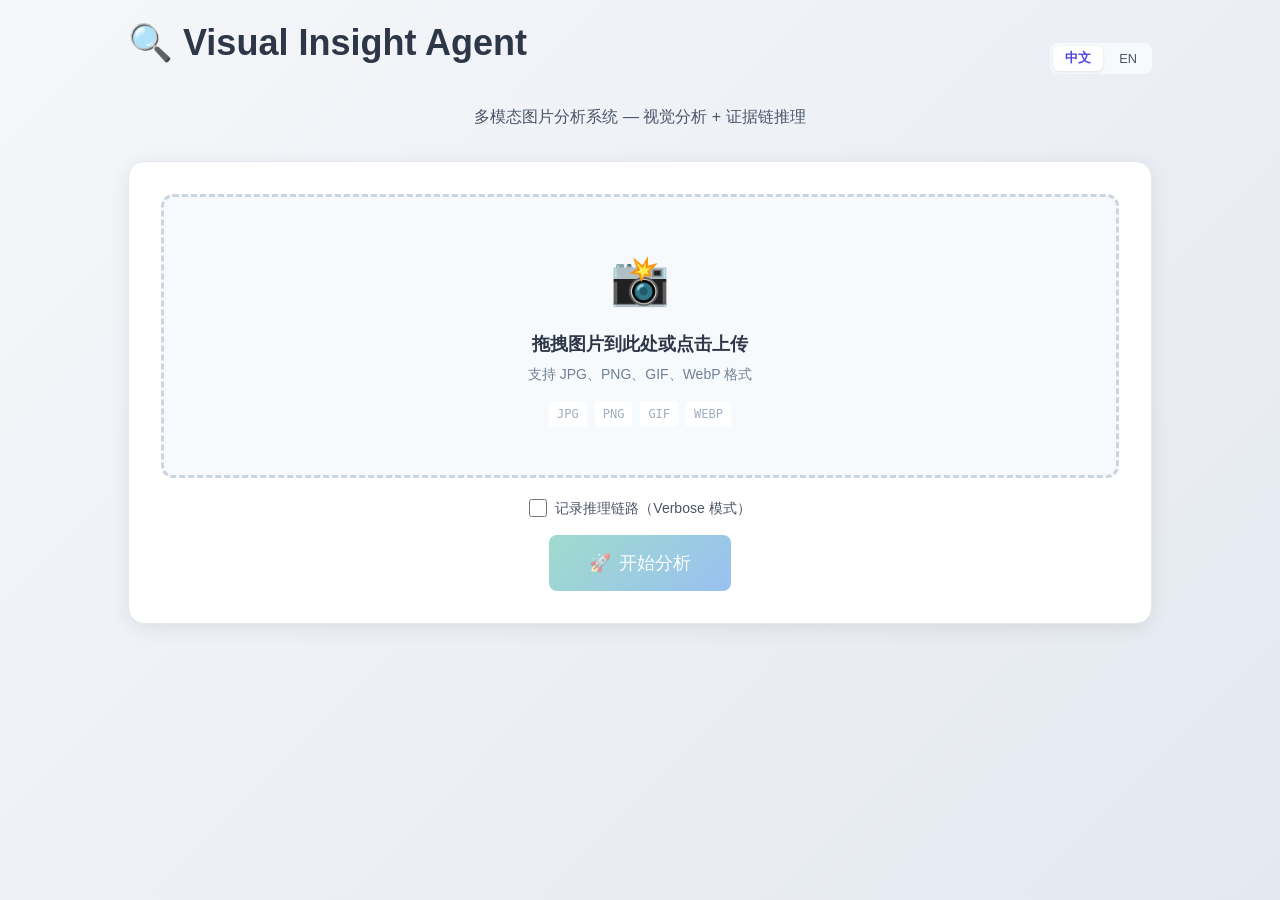
<file: frontend/index.html>
<!DOCTYPE html>
<html lang="zh">
<head>
    <meta charset="utf-8">
    <meta name="viewport" content="width=device-width, initial-scale=1">
    <meta name="description" content="多模态图片分析系统 - 视觉分析 + 证据链推理">
    <title>Visual Insight Agent</title>
    
    <!-- 样式表 -->
    <link rel="stylesheet" href="src/css/base.css">
    <link rel="stylesheet" href="src/css/toast.css">
    <link rel="stylesheet" href="src/css/upload.css">
    <link rel="stylesheet" href="src/css/events.css">
    <link rel="stylesheet" href="src/css/report.css">
    
    <!-- Favicon -->
    <link rel="icon" href="data:image/svg+xml,<svg xmlns='http://www.w3.org/2000/svg' viewBox='0 0 100 100'><text y='.9em' font-size='90'>🔍</text></svg>">

    <!-- 语言切换按钮样式 -->
    <style>
        .header-bar {
            display: flex;
            justify-content: space-between;
            align-items: center;
            margin-bottom: 0.5rem;
        }
        .lang-switch {
            display: flex;
            gap: 4px;
            background: var(--bg-secondary, #f3f4f6);
            border-radius: 8px;
            padding: 3px;
        }
        .lang-btn {
            padding: 4px 12px;
            border: none;
            border-radius: 6px;
            cursor: pointer;
            font-size: 0.8rem;
            font-weight: 500;
            background: transparent;
            color: var(--text-secondary, #6b7280);
            transition: all 0.2s ease;
        }
        .lang-btn:hover {
            color: var(--text-primary, #1f2937);
        }
        .lang-btn.active {
            background: var(--bg-primary, #fff);
            color: var(--color-primary, #4f46e5);
            box-shadow: 0 1px 3px rgba(0,0,0,0.1);
            font-weight: 600;
        }
    </style>
</head>
<body>
    <div class="container" role="main">
        <!-- 标题 -->
        <header>
            <div class="header-bar">
                <h1>🔍 Visual Insight Agent</h1>
                <div class="lang-switch">
                    <button class="lang-btn active" data-lang="zh">中文</button>
                    <button class="lang-btn" data-lang="en">EN</button>
                </div>
            </div>
            <p class="subtitle text-secondary text-center mb-8" data-i18n="subtitle">多模态图片分析系统 — 视觉分析 + 证据链推理</p>
        </header>

        <!-- 上传卡片 -->
        <section class="card" aria-label="图片上传">
            <div class="upload-zone" 
                 id="uploadZone" 
                 role="button" 
                 tabindex="0"
                 aria-label="点击或拖拽图片到此处上传">
                <span class="upload-zone-icon" aria-hidden="true">📸</span>
                <h3 class="upload-zone-title" data-i18n="uploadHint">拖拽图片到此处或点击上传</h3>
                <p class="upload-zone-subtitle" data-i18n="uploadSupport">支持 JPG、PNG、GIF、WebP 格式</p>
                <div class="upload-zone-formats">
                    <span class="upload-zone-format">JPG</span>
                    <span class="upload-zone-format">PNG</span>
                    <span class="upload-zone-format">GIF</span>
                    <span class="upload-zone-format">WebP</span>
                </div>
            </div>
            <input type="file" 
                   id="fileInput" 
                   accept="image/*"
                   aria-label="选择图片文件">

            <!-- 图片预览 -->
            <div class="preview-container" id="previewContainer" aria-label="图片预览">
                <img id="previewImg" 
                     class="preview-img" 
                     alt="选择的图片预览">
            </div>

            <!-- 分析选项 -->
            <div class="analysis-options">
                <label for="verboseCheck">
                    <input type="checkbox" id="verboseCheck">
                    <span data-i18n="uploadVerbose">启用详细推理链路（verbose 模式）</span>
                </label>
                <div class="analyze-btn-container">
                    <button class="btn btn-lg" 
                            id="analyzeBtn" 
                            disabled
                            aria-label="开始分析图片">
                        🚀 <span data-i18n="uploadAnalyze">开始分析</span>
                    </button>
                </div>
            </div>

            <!-- 进度条 -->
            <div class="progress-container" id="progressContainer" role="progressbar" aria-valuemin="0" aria-valuemax="100">
                <div class="progress-bar">
                    <div class="progress-fill" id="progressFill"></div>
                </div>
                <div class="progress-text" id="progressText">
                    <span class="progress-stage" data-i18n="loading">准备中...</span>
                    <span class="progress-percent">0%</span>
                </div>
            </div>
        </section>

        <!-- 分析过程卡片 -->
        <section class="card events-container" 
                 id="eventsContainer" 
                 aria-label="分析过程"
                 style="display: none;">
            <div class="events-header">
                <h3 data-i18n="eventsTitle">📋 分析过程</h3>
            </div>
            <div class="events-stats" id="eventsStats"></div>
            <div class="events-timeline" 
                 id="eventsTimeline"
                 role="log"
                 aria-live="polite"
                 aria-label="分析事件时间线"></div>
        </section>

        <!-- 结果卡片 -->
        <section class="card result-container" 
                 id="resultContainer" 
                 aria-label="分析结果"
                 style="display: none;">
            <div class="report-header">
                <h2 data-i18n="reportTitle">📊 分析报告</h2>
                <div class="report-actions">
                    <button class="btn btn-sm btn-outline" 
                            onclick="downloadMarkdown()"
                            aria-label="下载 Markdown 格式报告">
                        📄 <span data-i18n="reportMarkdown">Markdown</span>
                    </button>
                    <button class="btn btn-sm btn-outline" 
                            onclick="downloadHTML()"
                            aria-label="下载 HTML 格式报告">
                        🌐 <span data-i18n="reportHTML">HTML</span>
                    </button>
                    <button class="btn btn-sm btn-outline" 
                            id="traceToggleBtn"
                            aria-label="显示/隐藏推理链路">
                        🔍 <span data-i18n="reportTrace">推理链路</span>
                    </button>
                </div>
            </div>
            
            <!-- 报告内容 -->
            <div class="report-content" 
                 id="reportContent"
                 role="document"
                 aria-label="分析报告内容"></div>
            
            <!-- 推理链路容器 -->
            <div class="trace-container" id="traceContainer" aria-label="推理链路详情">
                <div class="reasoning-section">
                    <h3 data-i18n="traceTitle">🧠 思考链条与调用证据链</h3>
                    <div id="reasoningContainer"></div>
                </div>
                <h3 data-i18n="tracePipeline">⚙️ Pipeline 执行详情</h3>
                <div class="trace-timeline" id="traceTimeline"></div>
            </div>
        </section>
    </div>

    <!-- Toast 容器 -->
    <div id="toast-container" 
         class="toast-container" 
         role="alert" 
         aria-live="polite"></div>

    <!-- 应用脚本 -->
    <script type="module" src="src/js/app.js?v=9"></script>
</body>
</html>
</file>
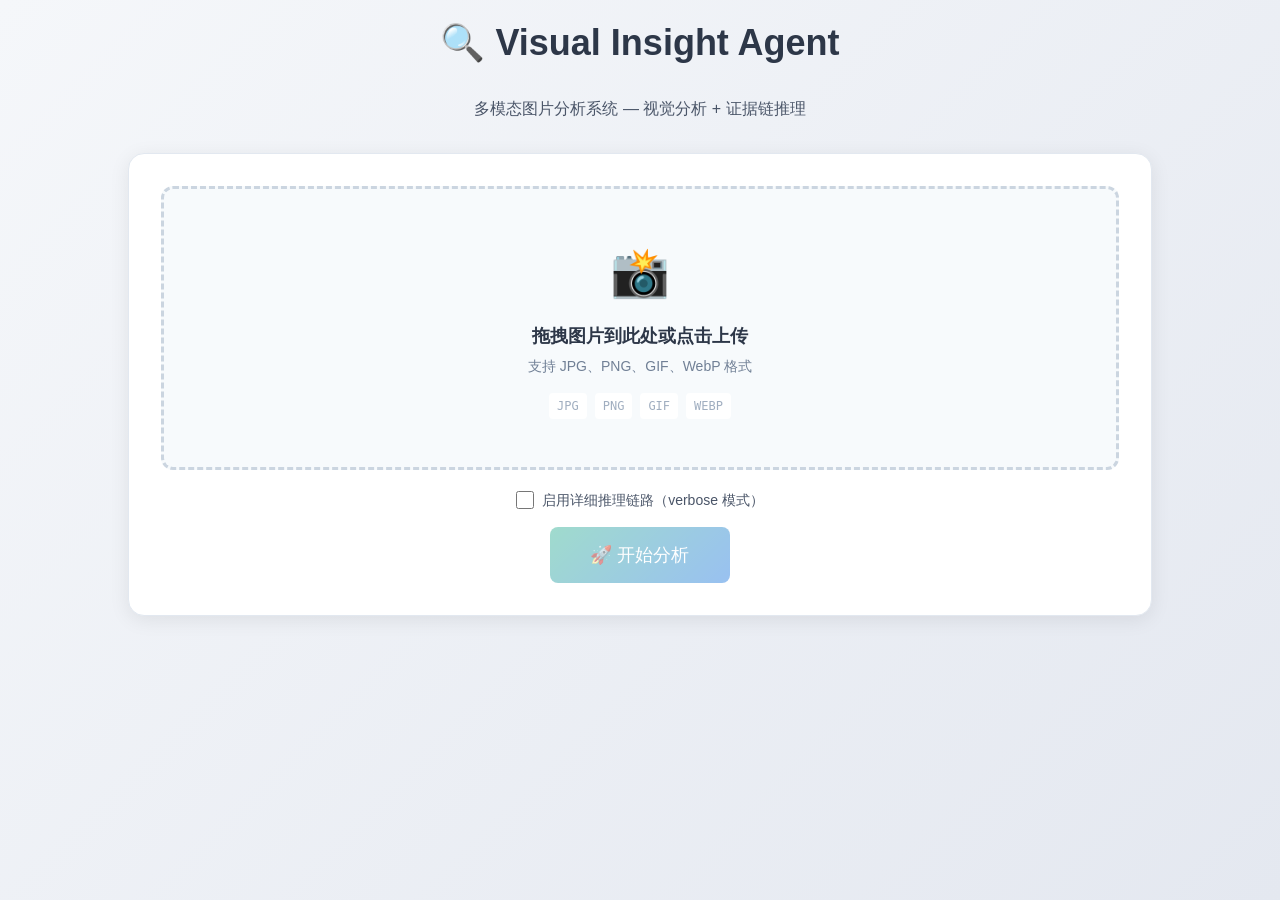
<file: frontend/public/index.html>
<!DOCTYPE html>
<html lang="zh">
<head>
    <meta charset="utf-8">
    <meta name="viewport" content="width=device-width, initial-scale=1">
    <meta name="description" content="多模态图片分析系统 - 视觉分析 + 证据链推理">
    <title>Visual Insight Agent</title>
    
    <!-- 样式表 -->
    <link rel="stylesheet" href="src/css/base.css">
    <link rel="stylesheet" href="src/css/toast.css">
    <link rel="stylesheet" href="src/css/upload.css">
    <link rel="stylesheet" href="src/css/events.css">
    <link rel="stylesheet" href="src/css/report.css">
    
    <!-- Favicon -->
    <link rel="icon" href="data:image/svg+xml,<svg xmlns='http://www.w3.org/2000/svg' viewBox='0 0 100 100'><text y='.9em' font-size='90'>🔍</text></svg>">
</head>
<body>
    <div class="container" role="main">
        <!-- 标题 -->
        <header>
            <h1>🔍 Visual Insight Agent</h1>
            <p class="subtitle text-secondary text-center mb-8">多模态图片分析系统 — 视觉分析 + 证据链推理</p>
        </header>

        <!-- 上传卡片 -->
        <section class="card" aria-label="图片上传">
            <div class="upload-zone" 
                 id="uploadZone" 
                 role="button" 
                 tabindex="0"
                 aria-label="点击或拖拽图片到此处上传">
                <span class="upload-zone-icon" aria-hidden="true">📸</span>
                <h3 class="upload-zone-title">拖拽图片到此处或点击上传</h3>
                <p class="upload-zone-subtitle">支持 JPG、PNG、GIF、WebP 格式</p>
                <div class="upload-zone-formats">
                    <span class="upload-zone-format">JPG</span>
                    <span class="upload-zone-format">PNG</span>
                    <span class="upload-zone-format">GIF</span>
                    <span class="upload-zone-format">WebP</span>
                </div>
            </div>
            <input type="file" 
                   id="fileInput" 
                   accept="image/*"
                   aria-label="选择图片文件">

            <!-- 图片预览 -->
            <div class="preview-container" id="previewContainer" aria-label="图片预览">
                <img id="previewImg" 
                     class="preview-img" 
                     alt="选择的图片预览">
            </div>

            <!-- 分析选项 -->
            <div class="analysis-options">
                <label for="verboseCheck">
                    <input type="checkbox" id="verboseCheck">
                    <span>启用详细推理链路（verbose 模式）</span>
                </label>
                <div class="analyze-btn-container">
                    <button class="btn btn-lg" 
                            id="analyzeBtn" 
                            disabled
                            aria-label="开始分析图片">
                        🚀 开始分析
                    </button>
                </div>
            </div>

            <!-- 进度条 -->
            <div class="progress-container" id="progressContainer" role="progressbar" aria-valuemin="0" aria-valuemax="100">
                <div class="progress-bar">
                    <div class="progress-fill" id="progressFill"></div>
                </div>
                <div class="progress-text" id="progressText">
                    <span class="progress-stage">准备中...</span>
                    <span class="progress-percent">0%</span>
                </div>
            </div>
        </section>

        <!-- 分析过程卡片 -->
        <section class="card events-container" 
                 id="eventsContainer" 
                 aria-label="分析过程"
                 style="display: none;">
            <div class="events-header">
                <h3>🧠 分析过程</h3>
            </div>
            <div class="events-stats" id="eventsStats"></div>
            <div class="events-timeline" 
                 id="eventsTimeline"
                 role="log"
                 aria-live="polite"
                 aria-label="分析事件时间线"></div>
        </section>

        <!-- 结果卡片 -->
        <section class="card result-container" 
                 id="resultContainer" 
                 aria-label="分析结果"
                 style="display: none;">
            <div class="report-header">
                <h2>📊 分析报告</h2>
                <div class="report-actions">
                    <button class="btn btn-sm btn-outline" 
                            onclick="downloadMarkdown()"
                            aria-label="下载 Markdown 格式报告">
                        📄 Markdown
                    </button>
                    <button class="btn btn-sm btn-outline" 
                            onclick="downloadHTML()"
                            aria-label="下载 HTML 格式报告">
                        🌐 HTML
                    </button>
                    <button class="btn btn-sm btn-outline" 
                            id="traceToggleBtn"
                            aria-label="显示/隐藏推理链路">
                        🔍 推理链路
                    </button>
                </div>
            </div>
            
            <!-- 报告内容 -->
            <div class="report-content" 
                 id="reportContent"
                 role="document"
                 aria-label="分析报告内容"></div>
            
            <!-- 推理链路容器 -->
            <div class="trace-container" id="traceContainer" aria-label="推理链路详情">
                <div class="reasoning-section">
                    <h3>🧠 思考链条与调用证据链</h3>
                    <div id="reasoningContainer"></div>
                </div>
                <h3>⚙️ Pipeline 执行详情</h3>
                <div class="trace-timeline" id="traceTimeline"></div>
            </div>
        </section>
    </div>

    <!-- Toast 容器 -->
    <div id="toast-container" 
         class="toast-container" 
         role="alert" 
         aria-live="polite"></div>

    <!-- 应用脚本 -->
    <script type="module" src="src/js/app.js"></script>
</body>
</html>
</file>
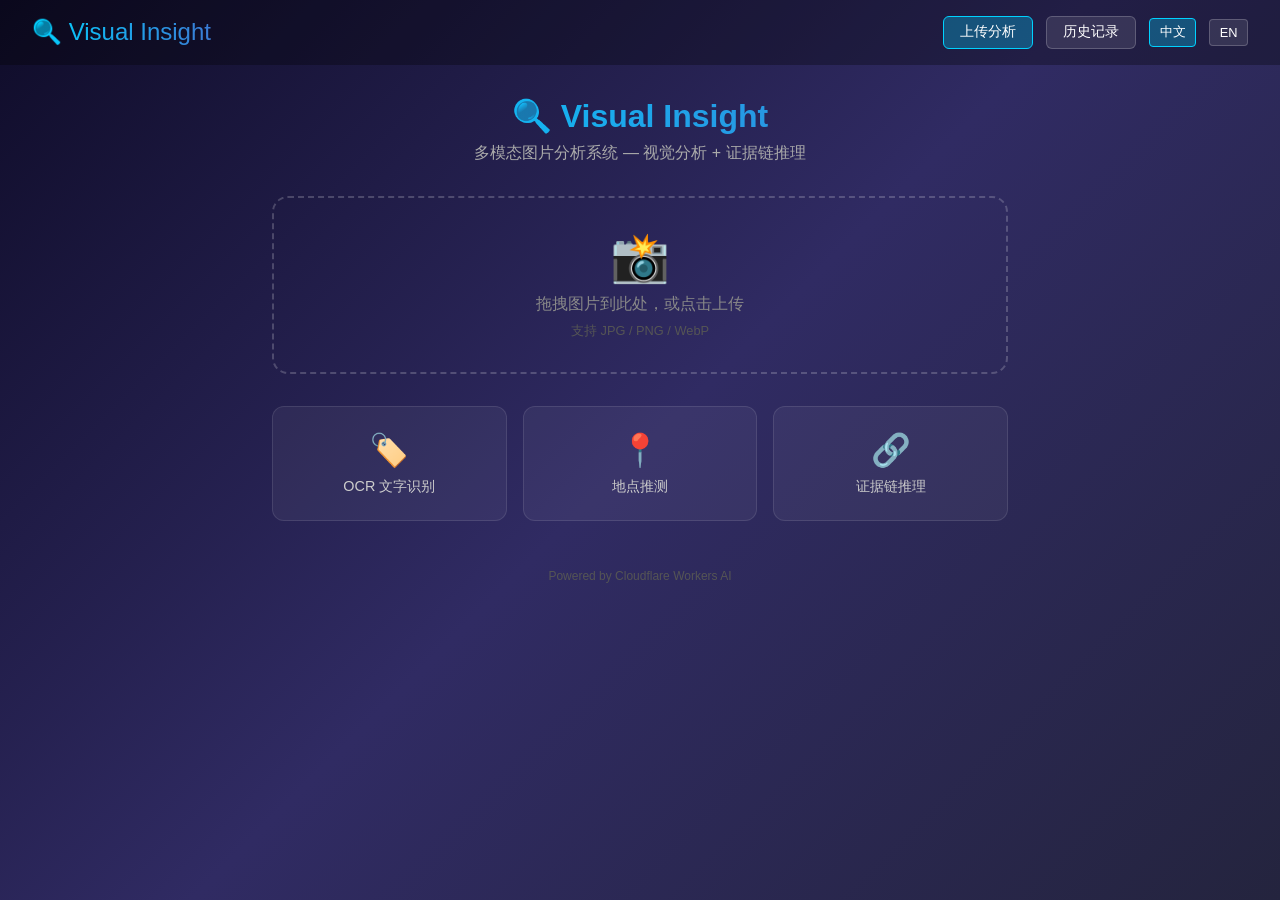
<file: frontend/worker-build/public/index.html>
<!DOCTYPE html>
<html lang="zh-CN">
<head>
  <meta charset="UTF-8">
  <meta name="viewport" content="width=device-width, initial-scale=1.0">
  <title>Visual Insight Agent</title>
  <style>
    * { margin: 0; padding: 0; box-sizing: border-box; }
    body {
      font-family: -apple-system, BlinkMacSystemFont, 'Segoe UI', Roboto, sans-serif;
      background: linear-gradient(135deg, #0f0c29, #302b63, #24243e);
      color: #fff;
      min-height: 100vh;
    }
    .header {
      display: flex; justify-content: space-between; align-items: center;
      padding: 1rem 2rem; background: rgba(0,0,0,0.3);
    }
    .logo { font-size: 1.5rem; background: linear-gradient(90deg, #00d2ff, #3a7bd5); -webkit-background-clip: text; -webkit-text-fill-color: transparent; }
    .nav { display: flex; gap: 0.8rem; align-items: center; }
    .nav-btn { background: rgba(255,255,255,0.1); border: 1px solid rgba(255,255,255,0.2); color: #fff; padding: 0.4rem 1rem; border-radius: 6px; cursor: pointer; font-size: 0.85rem; }
    .nav-btn:hover { background: rgba(255,255,255,0.2); }
    .nav-btn.active { background: rgba(0,210,255,0.3); border-color: #00d2ff; }
    .lang-btn { background: rgba(255,255,255,0.1); border: 1px solid rgba(255,255,255,0.2); color: #fff; padding: 0.3rem 0.6rem; border-radius: 4px; cursor: pointer; font-size: 0.8rem; }
    .lang-btn.active { background: rgba(0,210,255,0.3); border-color: #00d2ff; }
    .main { max-width: 800px; margin: 0 auto; padding: 2rem; }
    .page { display: none; }
    .page.active { display: block; }
    h1 { font-size: 2rem; text-align: center; margin-bottom: 0.5rem; background: linear-gradient(90deg, #00d2ff, #3a7bd5); -webkit-background-clip: text; -webkit-text-fill-color: transparent; }
    .subtitle { color: #aaa; text-align: center; margin-bottom: 2rem; }
    .features { display: grid; grid-template-columns: repeat(3, 1fr); gap: 1rem; margin-top: 2rem; }
    .feature { background: rgba(255,255,255,0.05); border: 1px solid rgba(255,255,255,0.1); border-radius: 12px; padding: 1.5rem 1rem; text-align: center; }
    .feature-icon { font-size: 2rem; margin-bottom: 0.5rem; }
    .feature-title { font-size: 0.9rem; color: #ccc; }
    .upload-zone { margin-top: 2rem; border: 2px dashed rgba(255,255,255,0.2); border-radius: 16px; padding: 2rem; cursor: pointer; position: relative; text-align: center; }
    .upload-zone:hover { border-color: #00d2ff; background: rgba(0,210,255,0.05); }
    .upload-zone.dragover { border-color: #00d2ff; background: rgba(0,210,255,0.1); }
    .upload-zone p { color: #888; margin-top: 0.5rem; }
    .upload-zone input[type="file"] { position: absolute; top: 0; left: 0; width: 100%; height: 100%; opacity: 0; cursor: pointer; }
    .result { display: none; margin-top: 2rem; }
    .result.show { display: block; }
    .result-card { background: rgba(255,255,255,0.05); border: 1px solid rgba(255,255,255,0.1); border-radius: 12px; padding: 1.5rem; margin-bottom: 1rem; }
    .result-card h3 { color: #00d2ff; margin-bottom: 0.8rem; font-size: 1rem; }
    .result-card p, .result-card li { color: #ccc; line-height: 1.6; font-size: 0.9rem; }
    .result-card ul { padding-left: 1.2rem; }
    .confidence { display: inline-block; padding: 2px 8px; border-radius: 4px; font-size: 0.8rem; }
    .confidence.high { background: rgba(0,200,0,0.2); color: #4ade80; }
    .confidence.medium { background: rgba(255,200,0,0.2); color: #facc15; }
    .confidence.low { background: rgba(255,0,0,0.2); color: #f87171; }
    .loading { display: none; margin-top: 2rem; text-align: center; }
    .loading.show { display: block; }
    .spinner { border: 3px solid rgba(255,255,255,0.1); border-top: 3px solid #00d2ff; border-radius: 50%; width: 40px; height: 40px; animation: spin 1s linear infinite; margin: 0 auto 1rem; }
    @keyframes spin { to { transform: rotate(360deg); } }
    .preview { display: none; margin-top: 1rem; text-align: center; }
    .preview.show { display: block; }
    .preview img { max-width: 100%; max-height: 200px; border-radius: 8px; border: 1px solid rgba(255,255,255,0.1); }
    .history-list { margin-top: 1rem; }
    .history-item { background: rgba(255,255,255,0.05); border: 1px solid rgba(255,255,255,0.1); border-radius: 12px; padding: 1rem; margin-bottom: 0.8rem; cursor: pointer; display: flex; gap: 1rem; align-items: center; }
    .history-item:hover { background: rgba(255,255,255,0.1); border-color: #00d2ff; }
    .history-thumb { width: 60px; height: 60px; border-radius: 8px; object-fit: cover; background: rgba(255,255,255,0.1); }
    .history-info { flex: 1; min-width: 0; }
    .history-filename { color: #fff; font-weight: 500; white-space: nowrap; overflow: hidden; text-overflow: ellipsis; }
    .history-time { color: #888; font-size: 0.8rem; margin-top: 0.2rem; }
    .history-meta { display: flex; gap: 0.5rem; margin-top: 0.3rem; }
    .history-tag { font-size: 0.7rem; padding: 0.1rem 0.4rem; border-radius: 3px; background: rgba(0,210,255,0.2); color: #00d2ff; }
    .history-actions { display: flex; gap: 0.5rem; }
    .history-status { padding: 0.2rem 0.6rem; border-radius: 4px; font-size: 0.75rem; }
    .history-status.completed { background: rgba(0,200,0,0.2); color: #4ade80; }
    .history-status.processing { background: rgba(255,200,0,0.2); color: #facc15; }
    .history-delete { background: rgba(255,0,0,0.1); border: 1px solid rgba(255,0,0,0.2); color: #f87171; padding: 0.2rem 0.5rem; border-radius: 4px; cursor: pointer; font-size: 0.75rem; }
    .empty-state { text-align: center; padding: 3rem; color: #888; }
    .result-image { max-width: 100%; max-height: 300px; border-radius: 8px; margin-bottom: 1rem; }
    .footer { text-align: center; margin-top: 2rem; font-size: 0.75rem; color: #555; padding: 1rem; }
  </style>
</head>
<body>
  <div class="header">
    <div class="logo">🔍 Visual Insight</div>
    <div class="nav">
      <button class="nav-btn active" onclick="showPage('upload')" data-i18n="navUpload">上传分析</button>
      <button class="nav-btn" onclick="showPage('history')" data-i18n="navHistory">历史记录</button>
      <button class="lang-btn active" onclick="setLang('zh')">中文</button>
      <button class="lang-btn" onclick="setLang('en')">EN</button>
    </div>
  </div>

  <div class="main">
    <div id="page-upload" class="page active">
      <h1>🔍 Visual Insight</h1>
      <p class="subtitle" data-i18n="subtitle">多模态图片分析系统</p>
      <div class="upload-zone" id="uploadZone">
        <input type="file" id="fileInput" accept="image/*">
        <div style="font-size:3rem">📸</div>
        <p data-i18n="uploadHint">拖拽图片到此处，或点击上传</p>
        <p style="font-size:0.8rem;color:#555;margin-top:0.5rem" data-i18n="uploadSupport">支持 JPG / PNG / WebP</p>
      </div>
      <div class="preview" id="preview"><img id="previewImg" alt=""></div>
      <div class="loading" id="loading"><div class="spinner"></div><p style="color:#aaa" data-i18n="analyzing">正在分析...</p></div>
      <div class="result" id="result"></div>
      <div class="features">
        <div class="feature"><div class="feature-icon">🏷️</div><div class="feature-title" data-i18n="f1">OCR 文字</div></div>
        <div class="feature"><div class="feature-icon">📍</div><div class="feature-title" data-i18n="f2">地点推测</div></div>
        <div class="feature"><div class="feature-icon">🔗</div><div class="feature-title" data-i18n="f3">证据链</div></div>
      </div>
    </div>

    <div id="page-history" class="page">
      <h1>📋 <span data-i18n="historyTitle">历史记录</span></h1>
      <p class="subtitle" data-i18n="historySub">点击查看详情</p>
      <div id="historyList" class="history-list"></div>
    </div>
    <div class="footer">Powered by Cloudflare Workers AI</div>
  </div>

<script>
const API='https://vision-insight-api.1069123094.workers.dev';
const I18N={zh:{navUpload:'上传分析',navHistory:'历史记录',subtitle:'多模态图片分析系统 — 视觉分析 + 证据链推理',uploadHint:'拖拽图片到此处，或点击上传',uploadSupport:'支持 JPG / PNG / WebP',analyzing:'正在分析图片...',f1:'OCR 文字识别',f2:'地点推测',f3:'证据链推理',historyTitle:'历史记录',historySub:'点击查看详情',scene:'场景分析',loc:'地点推测',time:'时间推测',text:'检测文字',evidence:'关键证据',type:'场景类型',info:'任务信息',sec:'秒',fail:'上传失败',empty:'暂无记录',del:'确定删除？'},en:{navUpload:'Upload',navHistory:'History',subtitle:'Multimodal Image Analysis',uploadHint:'Drag & drop or click',uploadSupport:'JPG / PNG / WebP',analyzing:'Analyzing...',f1:'OCR Text',f2:'Location',f3:'Evidence',historyTitle:'History',historySub:'Click to view',scene:'Scene',loc:'Location',time:'Time',text:'Text',evidence:'Evidence',type:'Type',info:'Info',sec:'s',fail:'Upload failed',empty:'No records',del:'Delete?'}};
let L=localStorage.getItem('lang')||'zh';
function t(k){return I18N[L]?.[k]||I18N.zh[k]||k}
function setLang(l){L=l;localStorage.setItem('lang',l);document.querySelectorAll('.lang-btn').forEach(b=>b.classList.toggle('active',b.textContent===(l==='zh'?'中文':'EN')));document.querySelectorAll('[data-i18n]').forEach(e=>e.textContent=t(e.dataset.i18n))}
setLang(L);

function showPage(p){document.querySelectorAll('.page').forEach(x=>x.classList.remove('active'));document.querySelectorAll('.nav-btn').forEach(b=>b.classList.remove('active'));document.getElementById('page-'+p).classList.add('active');document.querySelector(`.nav-btn[onclick="showPage('${p}')"]`).classList.add('active');if(p==='history')loadHistory()}

const fi=document.getElementById('fileInput'),uz=document.getElementById('uploadZone'),pv=document.getElementById('preview'),pi=document.getElementById('previewImg'),ld=document.getElementById('loading'),rs=document.getElementById('result');
fi.addEventListener('change',e=>{const f=e.target.files[0];if(f)handleFile(f)});
uz.addEventListener('dragover',e=>{e.preventDefault();uz.classList.add('dragover')});
uz.addEventListener('dragleave',()=>uz.classList.remove('dragover'));
uz.addEventListener('drop',e=>{e.preventDefault();uz.classList.remove('dragover');const f=e.dataTransfer.files[0];if(f?.type.startsWith('image/'))handleFile(f)});

async function handleFile(file){
  const r=new FileReader();r.onload=e=>{pi.src=e.target.result;pv.classList.add('show')};r.readAsDataURL(file);
  ld.classList.add('show');rs.classList.remove('show');rs.innerHTML='';
  try{const fd=new FormData();fd.append('file',file);const resp=await fetch(API+'/api/analyze',{method:'POST',body:fd});if(!resp.ok)throw new Error('HTTP '+resp.status);const d=await resp.json();await poll(d.task_id)}catch(e){showErr(t('fail')+': '+e.message)}finally{ld.classList.remove('show')}
}

async function poll(id,max=30){
  for(let i=0;i<max;i++){await new Promise(r=>setTimeout(r,2000));try{const resp=await fetch(API+'/api/report/'+id);if(!resp.ok)continue;const rpt=await resp.json();if(rpt.status==='completed'){render(rpt);return}if(rpt.status==='failed'){showErr('Failed');return}}catch{}}
  showErr('Timeout')
}

function render(rpt){
  let h='';const a=rpt.analysis||{};
  if(rpt.image_url)h+=`<img src="${API}${rpt.image_url}" class="result-image" alt="">`;
  if(a.description)h+=`<div class="result-card"><h3>🎬 ${t('scene')}</h3><p>${esc(a.description)}</p></div>`;
  if(a.location_guess){const c=a.location_guess.confidence||0,cls=c>=.7?'high':c>=.4?'medium':'low';h+=`<div class="result-card"><h3>📍 ${t('loc')}</h3><p>${esc(a.location_guess.location)} <span class="confidence ${cls}">${Math.round(c*100)}%</span></p></div>`}
  if(a.time_guess){const p=[a.time_guess.time_of_day,a.time_guess.season].filter(Boolean);if(p.length)h+=`<div class="result-card"><h3>🕐 ${t('time')}</h3><p>${p.map(esc).join(' · ')}</p></div>`}
  if(a.detected_text?.length)h+=`<div class="result-card"><h3>📝 ${t('text')}</h3><ul>${a.detected_text.map(i=>`<li>${esc(i)}</li>`).join('')}</ul></div>`;
  if(a.key_evidence?.length)h+=`<div class="result-card"><h3>🔗 ${t('evidence')}</h3><ul>${a.key_evidence.map(i=>`<li>${esc(i)}</li>`).join('')}</ul></div>`;
  if(a.scene_type)h+=`<div class="result-card"><h3>🏷️ ${t('type')}</h3><p>${esc(a.scene_type)}</p></div>`;
  const el=Math.round((new Date(rpt.completed_at)-new Date(rpt.created_at))/1000);
  h+=`<div class="result-card"><h3>ℹ️ ${t('info')}</h3><p>ID: ${rpt.id} · ${el}${t('sec')}</p></div>`;
  rs.innerHTML=h;rs.classList.add('show')
}

function showErr(m){rs.innerHTML=`<div class="result-card" style="border-color:rgba(255,0,0,0.3)"><h3>❌</h3><p>${esc(m)}</p></div>`;rs.classList.add('show')}

async function loadHistory(){
  const list=document.getElementById('historyList');list.innerHTML='<div style="text-align:center;color:#888">Loading...</div>';
  try{const resp=await fetch(API+'/api/history?limit=20');const d=await resp.json();
  if(!d.items?.length){list.innerHTML=`<div class="empty-state">${t('empty')}</div>`;return}
  list.innerHTML=d.items.map(i=>{
    const time=new Date(i.created_at).toLocaleString(L==='zh'?'zh-CN':'en-US');
    const thumb=i.image_key?`${API}/images/${i.image_key}`:'';
    const analysis=i.result?JSON.parse(i.result):null;
    const tags=analysis?[analysis.scene_type,analysis.location_guess?.location].filter(Boolean):[];
    return `<div class="history-item" onclick="viewReport('${i.id}')">
      ${thumb?`<img src="${thumb}" class="history-thumb" onerror="this.style.display='none'">`:''}
      <div class="history-info">
        <div class="history-filename">${esc(i.filename||'unknown')}</div>
        <div class="history-time">${time}</div>
        <div class="history-meta">${tags.map(t=>`<span class="history-tag">${esc(t)}</span>`).join('')}</div>
      </div>
      <div class="history-actions">
        <span class="history-status ${i.status}">${i.status==='completed'?'✓':'⏳'}</span>
        <button class="history-delete" onclick="event.stopPropagation();del('${i.id}')">×</button>
      </div>
    </div>`}).join('')}catch(e){list.innerHTML=`<div class="empty-state">Error: ${e.message}</div>`}
}

async function viewReport(id){showPage('upload');rs.innerHTML='<div style="text-align:center;color:#888">Loading...</div>';rs.classList.add('show');try{const resp=await fetch(API+'/api/report/'+id);render(await resp.json())}catch(e){showErr(e.message)}}

async function del(id){if(!confirm(t('del')))return;await fetch(API+'/api/delete/'+id,{method:'DELETE'});loadHistory()}

function esc(s){return s?String(s).replace(/&/g,'&amp;').replace(/</g,'&lt;').replace(/>/g,'&gt;'):''}
</script>
</body>
</html>
</file>
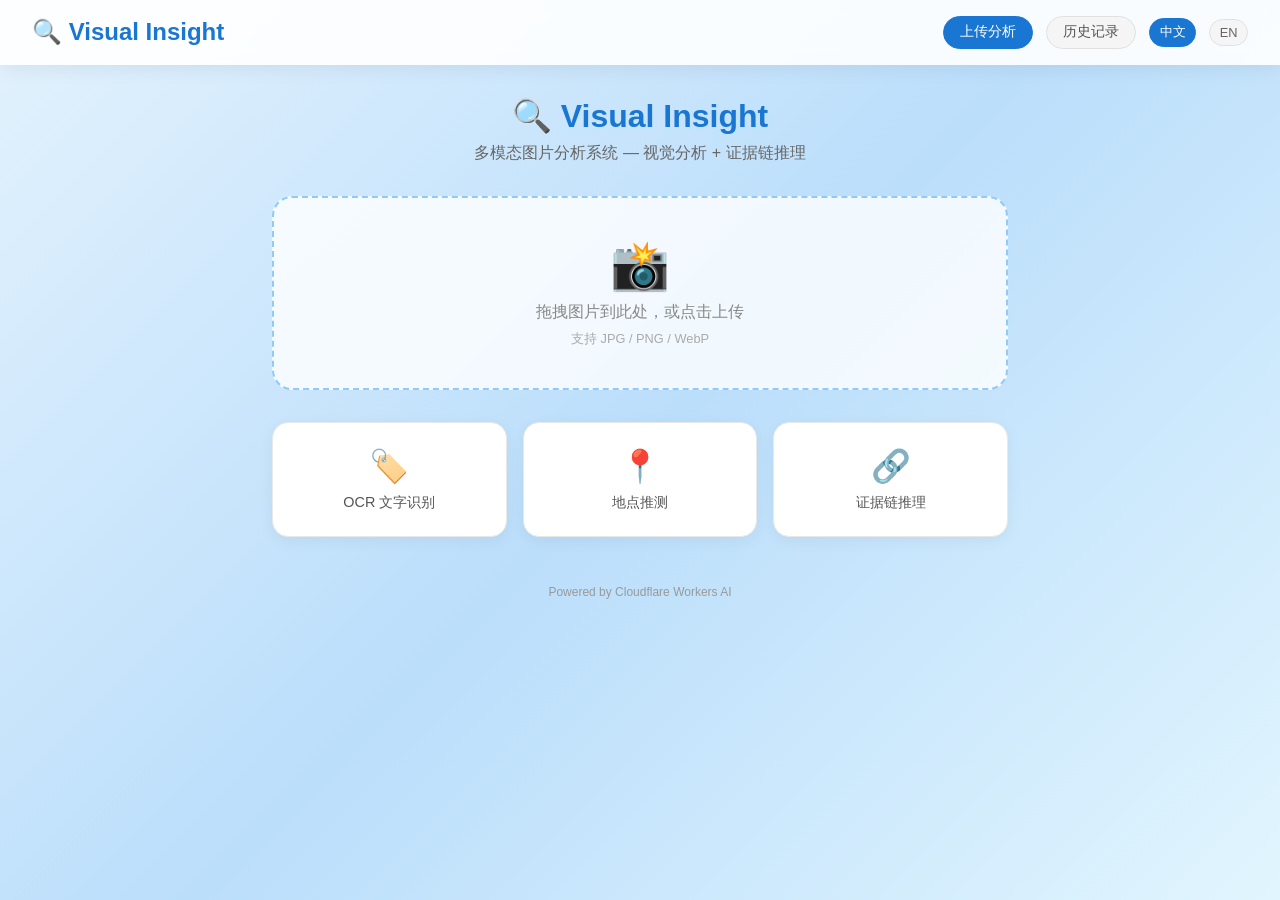
<file: frontend/deploy/index-old.html>
<!DOCTYPE html>
<html lang="zh-CN">
<head>
  <meta charset="UTF-8">
  <meta name="viewport" content="width=device-width, initial-scale=1.0">
  <title>Visual Insight Agent</title>
  <style>
    * { margin: 0; padding: 0; box-sizing: border-box; }
    body {
      font-family: -apple-system, BlinkMacSystemFont, 'Segoe UI', Roboto, sans-serif;
      background: linear-gradient(135deg, #e3f2fd, #bbdefb, #e1f5fe);
      color: #333;
      min-height: 100vh;
    }
    .header {
      display: flex; justify-content: space-between; align-items: center;
      padding: 1rem 2rem; background: rgba(255,255,255,0.9); backdrop-filter: blur(10px);
      box-shadow: 0 2px 20px rgba(0,0,0,0.08);
    }
    .logo { font-size: 1.5rem; font-weight: 700; color: #1976d2; }
    .nav { display: flex; gap: 0.8rem; align-items: center; }
    .nav-btn { background: #f5f5f5; border: 1px solid #e0e0e0; color: #555; padding: 0.4rem 1rem; border-radius: 20px; cursor: pointer; font-size: 0.85rem; transition: all 0.2s; }
    .nav-btn:hover { background: #e3f2fd; color: #1976d2; }
    .nav-btn.active { background: #1976d2; color: #fff; border-color: #1976d2; }
    .lang-btn { background: #f5f5f5; border: 1px solid #e0e0e0; color: #666; padding: 0.3rem 0.6rem; border-radius: 15px; cursor: pointer; font-size: 0.8rem; }
    .lang-btn.active { background: #1976d2; color: #fff; border-color: #1976d2; }
    .main { max-width: 800px; margin: 0 auto; padding: 2rem; }
    .page { display: none; }
    .page.active { display: block; }
    h1 { font-size: 2rem; text-align: center; margin-bottom: 0.5rem; color: #1976d2; }
    .subtitle { color: #666; text-align: center; margin-bottom: 2rem; }
    .features { display: grid; grid-template-columns: repeat(3, 1fr); gap: 1rem; margin-top: 2rem; }
    .feature { background: #fff; border: 1px solid #e8e8e8; border-radius: 16px; padding: 1.5rem 1rem; text-align: center; box-shadow: 0 4px 15px rgba(0,0,0,0.05); transition: transform 0.2s; }
    .feature:hover { transform: translateY(-3px); box-shadow: 0 8px 25px rgba(0,0,0,0.1); }
    .feature-icon { font-size: 2rem; margin-bottom: 0.5rem; }
    .feature-title { font-size: 0.9rem; color: #555; }
    .upload-zone { margin-top: 2rem; border: 2px dashed #90caf9; border-radius: 20px; padding: 2.5rem; cursor: pointer; position: relative; text-align: center; background: rgba(255,255,255,0.8); transition: all 0.3s; }
    .upload-zone:hover { border-color: #1976d2; background: rgba(187,222,251,0.5); transform: scale(1.01); }
    .upload-zone.dragover { border-color: #1976d2; background: rgba(187,222,251,0.8); }
    .upload-zone p { color: #888; margin-top: 0.5rem; }
    .upload-zone input[type="file"] { position: absolute; top: 0; left: 0; width: 100%; height: 100%; opacity: 0; cursor: pointer; }
    .result { display: none; margin-top: 2rem; }
    .result.show { display: block; }
    .result-card { background: #fff; border: 1px solid #e8e8e8; border-radius: 16px; padding: 1.5rem; margin-bottom: 1rem; box-shadow: 0 4px 15px rgba(0,0,0,0.05); }
    .result-card h3 { color: #1976d2; margin-bottom: 0.8rem; font-size: 1rem; }
    .result-card p, .result-card li { color: #555; line-height: 1.6; font-size: 0.9rem; }
    .result-card ul { padding-left: 1.2rem; }
    .confidence { display: inline-block; padding: 2px 8px; border-radius: 10px; font-size: 0.8rem; font-weight: 500; }
    .confidence.high { background: #e8f5e9; color: #2e7d32; }
    .confidence.medium { background: #fff8e1; color: #f57f17; }
    .confidence.low { background: #fbe9e7; color: #d84315; }
    .loading { display: none; margin-top: 2rem; text-align: center; }
    .loading.show { display: block; }
    .spinner { border: 3px solid #e0e0e0; border-top: 3px solid #00897b; border-radius: 50%; width: 40px; height: 40px; animation: spin 1s linear infinite; margin: 0 auto 1rem; }
    @keyframes spin { to { transform: rotate(360deg); } }
    .preview { display: none; margin-top: 1rem; text-align: center; }
    .preview.show { display: block; }
    .preview img { max-width: 100%; max-height: 250px; border-radius: 12px; box-shadow: 0 4px 20px rgba(0,0,0,0.1); }
    .history-list { margin-top: 1rem; }
    .history-item { background: #fff; border: 1px solid #e8e8e8; border-radius: 16px; padding: 1rem; margin-bottom: 0.8rem; cursor: pointer; display: flex; gap: 1rem; align-items: center; transition: all 0.2s; box-shadow: 0 2px 10px rgba(0,0,0,0.05); }
    .history-item:hover { transform: translateY(-2px); box-shadow: 0 6px 20px rgba(0,0,0,0.1); border-color: #64b5f6; }
    .history-thumb { width: 60px; height: 60px; border-radius: 12px; object-fit: cover; background: #f5f5f5; }
    .history-info { flex: 1; min-width: 0; }
    .history-filename { color: #333; font-weight: 500; white-space: nowrap; overflow: hidden; text-overflow: ellipsis; }
    .history-time { color: #999; font-size: 0.8rem; margin-top: 0.2rem; }
    .history-meta { display: flex; gap: 0.5rem; margin-top: 0.3rem; }
    .history-tag { font-size: 0.7rem; padding: 0.1rem 0.5rem; border-radius: 10px; background: #e3f2fd; color: #1976d2; }
    .history-actions { display: flex; gap: 0.5rem; align-items: center; }
    .history-status { padding: 0.2rem 0.6rem; border-radius: 10px; font-size: 0.75rem; }
    .history-status.completed { background: #e8f5e9; color: #2e7d32; }
    .history-status.processing { background: #fff8e1; color: #f57f17; }
    .history-delete { background: #ffebee; border: 1px solid #ffcdd2; color: #c62828; padding: 0.2rem 0.5rem; border-radius: 10px; cursor: pointer; font-size: 0.75rem; transition: all 0.2s; }
    .history-delete:hover { background: #ffcdd2; }
    .empty-state { text-align: center; padding: 3rem; color: #999; }
    .result-image { max-width: 100%; max-height: 300px; border-radius: 12px; margin-bottom: 1rem; box-shadow: 0 4px 20px rgba(0,0,0,0.1); }
    .footer { text-align: center; margin-top: 2rem; font-size: 0.75rem; color: #999; padding: 1rem; }
  </style>
</head>
<body>
  <div class="header">
    <div class="logo">🔍 Visual Insight</div>
    <div class="nav">
      <button class="nav-btn active" onclick="showPage('upload')" data-i18n="navUpload">上传分析</button>
      <button class="nav-btn" onclick="showPage('history')" data-i18n="navHistory">历史记录</button>
      <button class="lang-btn active" onclick="setLang('zh')">中文</button>
      <button class="lang-btn" onclick="setLang('en')">EN</button>
    </div>
  </div>

  <div class="main">
    <div id="page-upload" class="page active">
      <h1>🔍 Visual Insight</h1>
      <p class="subtitle" data-i18n="subtitle">多模态图片分析系统 — 视觉分析 + 证据链推理</p>
      <div class="upload-zone" id="uploadZone">
        <input type="file" id="fileInput" accept="image/*">
        <div style="font-size:3rem">📸</div>
        <p data-i18n="uploadHint">拖拽图片到此处，或点击上传</p>
        <p style="font-size:0.8rem;color:#aaa;margin-top:0.5rem" data-i18n="uploadSupport">支持 JPG / PNG / WebP</p>
      </div>
      <div class="preview" id="preview"><img id="previewImg" alt=""></div>
      <div class="loading" id="loading"><div class="spinner"></div><p style="color:#666" data-i18n="analyzing">正在分析图片...</p></div>
      <div class="result" id="result"></div>
      <div class="features">
        <div class="feature"><div class="feature-icon">🏷️</div><div class="feature-title" data-i18n="f1">OCR 文字识别</div></div>
        <div class="feature"><div class="feature-icon">📍</div><div class="feature-title" data-i18n="f2">地点推测</div></div>
        <div class="feature"><div class="feature-icon">🔗</div><div class="feature-title" data-i18n="f3">证据链推理</div></div>
      </div>
    </div>

    <div id="page-history" class="page">
      <h1>📋 <span data-i18n="historyTitle">历史记录</span></h1>
      <p class="subtitle" data-i18n="historySub">点击查看详情</p>
      <div id="historyList" class="history-list"></div>
    </div>
    <div class="footer">Powered by Cloudflare Workers AI</div>
  </div>

<script>
const API='';
const I18N={zh:{navUpload:'上传分析',navHistory:'历史记录',subtitle:'多模态图片分析系统 — 视觉分析 + 证据链推理',uploadHint:'拖拽图片到此处，或点击上传',uploadSupport:'支持 JPG / PNG / WebP',analyzing:'正在分析图片...',f1:'OCR 文字识别',f2:'地点推测',f3:'证据链推理',historyTitle:'历史记录',historySub:'点击查看详情',scene:'场景分析',loc:'地点推测',time:'时间推测',text:'检测文字',evidence:'关键证据',type:'场景类型',info:'任务信息',sec:'秒',fail:'上传失败',empty:'暂无记录',del:'确定删除？'},en:{navUpload:'Upload',navHistory:'History',subtitle:'Multimodal Image Analysis',uploadHint:'Drag & drop or click',uploadSupport:'JPG / PNG / WebP',analyzing:'Analyzing...',f1:'OCR Text',f2:'Location',f3:'Evidence',historyTitle:'History',historySub:'Click to view',scene:'Scene',loc:'Location',time:'Time',text:'Text',evidence:'Evidence',type:'Type',info:'Info',sec:'s',fail:'Upload failed',empty:'No records',del:'Delete?'}};
let L=localStorage.getItem('lang')||'zh';
function t(k){return I18N[L]?.[k]||I18N.zh[k]||k}
function setLang(l){L=l;localStorage.setItem('lang',l);document.querySelectorAll('.lang-btn').forEach(b=>b.classList.toggle('active',b.textContent===(l==='zh'?'中文':'EN')));document.querySelectorAll('[data-i18n]').forEach(e=>e.textContent=t(e.dataset.i18n))}
setLang(L);

function showPage(p){document.querySelectorAll('.page').forEach(x=>x.classList.remove('active'));document.querySelectorAll('.nav-btn').forEach(b=>b.classList.remove('active'));document.getElementById('page-'+p).classList.add('active');document.querySelector(`.nav-btn[onclick="showPage('${p}')"]`).classList.add('active');if(p==='history')loadHistory()}

const fi=document.getElementById('fileInput'),uz=document.getElementById('uploadZone'),pv=document.getElementById('preview'),pi=document.getElementById('previewImg'),ld=document.getElementById('loading'),rs=document.getElementById('result');
fi.addEventListener('change',e=>{const f=e.target.files[0];if(f)handleFile(f)});
uz.addEventListener('dragover',e=>{e.preventDefault();uz.classList.add('dragover')});
uz.addEventListener('dragleave',()=>uz.classList.remove('dragover'));
uz.addEventListener('drop',e=>{e.preventDefault();uz.classList.remove('dragover');const f=e.dataTransfer.files[0];if(f?.type.startsWith('image/'))handleFile(f)});

async function handleFile(file){
  const r=new FileReader();r.onload=e=>{pi.src=e.target.result;pv.classList.add('show')};r.readAsDataURL(file);
  ld.classList.add('show');rs.classList.remove('show');rs.innerHTML='';
  try{const fd=new FormData();fd.append('file',file);const resp=await fetch(API+'/api/analyze',{method:'POST',body:fd});if(!resp.ok)throw new Error('HTTP '+resp.status);const d=await resp.json();await poll(d.task_id)}catch(e){showErr(t('fail')+': '+e.message)}finally{ld.classList.remove('show')}
}

async function poll(id,max=30){
  for(let i=0;i<max;i++){await new Promise(r=>setTimeout(r,2000));try{const resp=await fetch(API+'/api/report/'+id);if(!resp.ok)continue;const rpt=await resp.json();if(rpt.status==='completed'){render(rpt);return}if(rpt.status==='failed'){showErr('Failed');return}}catch{}}
  showErr('Timeout')
}

function render(rpt){
  let h='';const a=rpt.analysis||{};
  if(rpt.image_url)h+=`<img src="${API}${rpt.image_url}" class="result-image" alt="">`;
  if(a.description)h+=`<div class="result-card"><h3>🎬 ${t('scene')}</h3><p>${esc(a.description)}</p></div>`;
  if(a.location_guess){const c=a.location_guess.confidence||0,cls=c>=.7?'high':c>=.4?'medium':'low';h+=`<div class="result-card"><h3>📍 ${t('loc')}</h3><p>${esc(a.location_guess.location)} <span class="confidence ${cls}">${Math.round(c*100)}%</span></p></div>`}
  if(a.time_guess){const p=[a.time_guess.time_of_day,a.time_guess.season].filter(Boolean);if(p.length)h+=`<div class="result-card"><h3>🕐 ${t('time')}</h3><p>${p.map(esc).join(' · ')}</p></div>`}
  if(a.detected_text?.length)h+=`<div class="result-card"><h3>📝 ${t('text')}</h3><ul>${a.detected_text.map(i=>`<li>${esc(i)}</li>`).join('')}</ul></div>`;
  if(a.key_evidence?.length)h+=`<div class="result-card"><h3>🔗 ${t('evidence')}</h3><ul>${a.key_evidence.map(i=>`<li>${esc(i)}</li>`).join('')}</ul></div>`;
  if(a.scene_type)h+=`<div class="result-card"><h3>🏷️ ${t('type')}</h3><p>${esc(a.scene_type)}</p></div>`;
  const el=Math.round((new Date(rpt.completed_at)-new Date(rpt.created_at))/1000);
  h+=`<div class="result-card"><h3>ℹ️ ${t('info')}</h3><p>ID: ${rpt.id} · ${el}${t('sec')}</p></div>`;
  rs.innerHTML=h;rs.classList.add('show')
}

function showErr(m){rs.innerHTML=`<div class="result-card" style="border-color:#ffcdd2"><h3>❌</h3><p>${esc(m)}</p></div>`;rs.classList.add('show')}

async function loadHistory(){
  const list=document.getElementById('historyList');list.innerHTML='<div style="text-align:center;color:#999">Loading...</div>';
  try{const resp=await fetch(API+'/api/history?limit=20');const d=await resp.json();
  if(!d.items?.length){list.innerHTML=`<div class="empty-state">${t('empty')}</div>`;return}
  list.innerHTML=d.items.map(i=>{
    const time=new Date(i.created_at).toLocaleString(L==='zh'?'zh-CN':'en-US');
    const thumb=i.image_key?`${API}/images/${i.image_key}`:'';
    const analysis=i.result?JSON.parse(i.result):null;
    const tags=analysis?[analysis.scene_type,analysis.location_guess?.location].filter(Boolean):[];
    return `<div class="history-item" onclick="viewReport('${i.id}')">
      ${thumb?`<img src="${thumb}" class="history-thumb" onerror="this.style.display='none'">`:''}
      <div class="history-info">
        <div class="history-filename">${esc(i.filename||'unknown')}</div>
        <div class="history-time">${time}</div>
        <div class="history-meta">${tags.map(t=>`<span class="history-tag">${esc(t)}</span>`).join('')}</div>
      </div>
      <div class="history-actions">
        <span class="history-status ${i.status}">${i.status==='completed'?'✓':'⏳'}</span>
        <button class="history-delete" onclick="event.stopPropagation();del('${i.id}')">×</button>
      </div>
    </div>`}).join('')}catch(e){list.innerHTML=`<div class="empty-state">Error: ${e.message}</div>`}
}

async function viewReport(id){showPage('upload');rs.innerHTML='<div style="text-align:center;color:#999">Loading...</div>';rs.classList.add('show');try{const resp=await fetch(API+'/api/report/'+id);render(await resp.json())}catch(e){showErr(e.message)}}

async function del(id){if(!confirm(t('del')))return;await fetch(API+'/api/delete/'+id,{method:'DELETE'});loadHistory()}

function esc(s){return s?String(s).replace(/&/g,'&amp;').replace(/</g,'&lt;').replace(/>/g,'&gt;'):''}
</script>
</body>
</html>
</file>
<file: frontend/src/css/base.css>
/* Base Styles - 基础样式重置和全局样式 */

@import './tokens.css';

/* ==================== 重置样式 ==================== */
*,
*::before,
*::after {
    box-sizing: border-box;
    margin: 0;
    padding: 0;
}

html {
    font-size: 16px;
    -webkit-font-smoothing: antialiased;
    -moz-osx-font-smoothing: grayscale;
    text-rendering: optimizeLegibility;
}

body {
    font-family: var(--font-sans);
    font-size: var(--text-base);
    line-height: var(--leading-normal);
    color: var(--text-primary);
    background: var(--bg-gradient);
    min-height: 100vh;
    padding: var(--space-5);
}

/* ==================== 排版 ==================== */
h1, h2, h3, h4, h5, h6 {
    color: var(--text-primary);
    font-weight: var(--font-bold);
    line-height: var(--leading-tight);
}

h1 {
    font-size: var(--text-4xl);
    text-align: center;
    margin-bottom: var(--space-8);
}

h2 {
    font-size: var(--text-2xl);
    margin-bottom: var(--space-5);
}

h3 {
    font-size: var(--text-xl);
    margin-bottom: var(--space-4);
}

p {
    margin-bottom: var(--space-4);
}

a {
    color: var(--text-link);
    text-decoration: none;
    transition: color var(--transition-fast);
}

a:hover {
    color: var(--color-primary-600);
}

/* ==================== 容器 ==================== */
.container {
    max-width: var(--container-lg);
    margin: 0 auto;
    width: 100%;
}

/* ==================== 卡片 ==================== */
.card {
    background: var(--bg-card);
    border-radius: var(--radius-xl);
    padding: var(--space-8);
    box-shadow: var(--shadow-card);
    margin-bottom: var(--space-6);
    border: 1px solid var(--border-light);
    transition: box-shadow var(--transition-base);
}

.card:hover {
    box-shadow: var(--shadow-lg);
}

/* ==================== 按钮 ==================== */
.btn {
    display: inline-flex;
    align-items: center;
    justify-content: center;
    gap: var(--space-2);
    padding: var(--space-3) var(--space-8);
    background: linear-gradient(135deg, var(--color-primary-400) 0%, var(--color-secondary-500) 100%);
    color: var(--text-inverse);
    border: none;
    border-radius: var(--radius-md);
    font-size: var(--text-base);
    font-weight: var(--font-medium);
    cursor: pointer;
    transition: all var(--transition-fast);
    user-select: none;
    white-space: nowrap;
}

.btn:hover {
    transform: translateY(-2px);
    box-shadow: 0 4px 12px rgba(67, 184, 156, 0.4);
}

.btn:active {
    transform: translateY(0);
}

.btn:disabled {
    opacity: 0.5;
    cursor: not-allowed;
    transform: none;
    box-shadow: none;
}

.btn:focus-visible {
    outline: 2px solid var(--color-primary-400);
    outline-offset: 2px;
}

/* 按钮变体 */
.btn-sm {
    padding: var(--space-2) var(--space-4);
    font-size: var(--text-sm);
}

.btn-lg {
    padding: var(--space-4) var(--space-10);
    font-size: var(--text-lg);
}

.btn-outline {
    background: var(--bg-primary);
    color: var(--color-primary-400);
    border: 2px solid var(--color-primary-400);
}

.btn-outline:hover {
    background: var(--color-primary-50);
}

.btn-ghost {
    background: transparent;
    color: var(--text-secondary);
}

.btn-ghost:hover {
    background: var(--bg-secondary);
}

.btn-icon {
    padding: var(--space-2);
    border-radius: var(--radius-md);
}

/* ==================== 表单元素 ==================== */
input[type="file"] {
    display: none;
}

input[type="checkbox"] {
    width: 18px;
    height: 18px;
    accent-color: var(--color-primary-400);
    cursor: pointer;
}

label {
    display: flex;
    align-items: center;
    gap: var(--space-2);
    cursor: pointer;
    color: var(--text-secondary);
    font-size: var(--text-sm);
}

/* ==================== 工具类 ==================== */
.text-center { text-align: center; }
.text-left { text-align: left; }
.text-right { text-align: right; }

.text-primary { color: var(--text-primary); }
.text-secondary { color: var(--text-secondary); }
.text-muted { color: var(--text-muted); }

.font-mono { font-family: var(--font-mono); }
.font-bold { font-weight: var(--font-bold); }

.mt-1 { margin-top: var(--space-1); }
.mt-2 { margin-top: var(--space-2); }
.mt-3 { margin-top: var(--space-3); }
.mt-4 { margin-top: var(--space-4); }
.mt-6 { margin-top: var(--space-6); }
.mt-8 { margin-top: var(--space-8); }

.mb-1 { margin-bottom: var(--space-1); }
.mb-2 { margin-bottom: var(--space-2); }
.mb-3 { margin-bottom: var(--space-3); }
.mb-4 { margin-bottom: var(--space-4); }
.mb-6 { margin-bottom: var(--space-6); }
.mb-8 { margin-bottom: var(--space-8); }

.p-2 { padding: var(--space-2); }
.p-3 { padding: var(--space-3); }
.p-4 { padding: var(--space-4); }
.p-6 { padding: var(--space-6); }

.flex { display: flex; }
.flex-col { flex-direction: column; }
.items-center { align-items: center; }
.justify-center { justify-content: center; }
.justify-between { justify-content: space-between; }
.gap-2 { gap: var(--space-2); }
.gap-3 { gap: var(--space-3); }
.gap-4 { gap: var(--space-4); }

.hidden { display: none !important; }
.sr-only {
    position: absolute;
    width: 1px;
    height: 1px;
    padding: 0;
    margin: -1px;
    overflow: hidden;
    clip: rect(0, 0, 0, 0);
    white-space: nowrap;
    border: 0;
}

/* ==================== 响应式断点 ==================== */
@media (max-width: 768px) {
    body {
        padding: var(--space-4);
    }
    
    .container {
        max-width: 100%;
    }
    
    h1 {
        font-size: var(--text-3xl);
    }
    
    .card {
        padding: var(--space-6);
        border-radius: var(--radius-lg);
    }
}

@media (max-width: 480px) {
    body {
        padding: var(--space-3);
    }
    
    h1 {
        font-size: var(--text-2xl);
    }
    
    .card {
        padding: var(--space-4);
    }
    
    .btn {
        width: 100%;
    }
}

/* ==================== 滚动条样式 ==================== */
::-webkit-scrollbar {
    width: 8px;
    height: 8px;
}

::-webkit-scrollbar-track {
    background: var(--bg-secondary);
    border-radius: var(--radius-sm);
}

::-webkit-scrollbar-thumb {
    background: var(--color-gray-300);
    border-radius: var(--radius-sm);
}

::-webkit-scrollbar-thumb:hover {
    background: var(--color-gray-400);
}

/* ==================== 动画关键帧 ==================== */
@keyframes fadeIn {
    from { opacity: 0; }
    to { opacity: 1; }
}

@keyframes slideUp {
    from { opacity: 0; transform: translateY(20px); }
    to { opacity: 1; transform: translateY(0); }
}

@keyframes slideDown {
    from { opacity: 0; transform: translateY(-20px); }
    to { opacity: 1; transform: translateY(0); }
}

@keyframes pulse {
    0%, 100% { opacity: 1; }
    50% { opacity: 0.5; }
}

@keyframes spin {
    from { transform: rotate(0deg); }
    to { transform: rotate(360deg); }
}

.animate-fade-in { animation: fadeIn var(--transition-base); }
.animate-slide-up { animation: slideUp var(--transition-slow); }
.animate-slide-down { animation: slideDown var(--transition-slow); }
.animate-pulse { animation: pulse 2s infinite; }
</file>
<file: frontend/src/css/toast.css>
/* Toast Notifications - Toast 通知组件样式 */

.toast-container {
    position: fixed;
    top: var(--space-4);
    right: var(--space-4);
    z-index: var(--z-toast);
    display: flex;
    flex-direction: column;
    gap: var(--space-3);
    max-width: 420px;
    width: 100%;
    pointer-events: none;
}

.toast {
    display: flex;
    align-items: flex-start;
    gap: var(--space-3);
    padding: var(--space-4);
    background: var(--bg-primary);
    border-radius: var(--radius-lg);
    box-shadow: var(--shadow-xl);
    border-left: 4px solid var(--color-gray-400);
    animation: slideIn var(--transition-slow) ease-out;
    pointer-events: auto;
    position: relative;
    overflow: hidden;
}

.toast-icon {
    flex-shrink: 0;
    width: 24px;
    height: 24px;
    display: flex;
    align-items: center;
    justify-content: center;
    font-size: var(--text-lg);
}

.toast-content {
    flex: 1;
    min-width: 0;
}

.toast-title {
    font-weight: var(--font-semibold);
    color: var(--text-primary);
    font-size: var(--text-sm);
    margin-bottom: var(--space-1);
}

.toast-message {
    color: var(--text-secondary);
    font-size: var(--text-sm);
    line-height: var(--leading-relaxed);
}

.toast-close {
    flex-shrink: 0;
    width: 20px;
    height: 20px;
    display: flex;
    align-items: center;
    justify-content: center;
    background: none;
    border: none;
    color: var(--text-muted);
    cursor: pointer;
    border-radius: var(--radius-sm);
    transition: all var(--transition-fast);
    font-size: var(--text-lg);
    line-height: 1;
}

.toast-close:hover {
    background: var(--bg-secondary);
    color: var(--text-primary);
}

.toast-progress {
    position: absolute;
    bottom: 0;
    left: 0;
    height: 3px;
    background: currentColor;
    opacity: 0.3;
    transition: width linear;
}

/* Toast 类型变体 */
.toast--success {
    border-left-color: var(--color-success-400);
}

.toast--success .toast-icon {
    color: var(--color-success-500);
}

.toast--success .toast-progress {
    background: var(--color-success-400);
}

.toast--error {
    border-left-color: var(--color-error-400);
}

.toast--error .toast-icon {
    color: var(--color-error-500);
}

.toast--error .toast-progress {
    background: var(--color-error-400);
}

.toast--warning {
    border-left-color: var(--color-warning-400);
}

.toast--warning .toast-icon {
    color: var(--color-warning-500);
}

.toast--warning .toast-progress {
    background: var(--color-warning-400);
}

.toast--info {
    border-left-color: var(--color-info-400);
}

.toast--info .toast-icon {
    color: var(--color-info-500);
}

.toast--info .toast-progress {
    background: var(--color-info-400);
}

/* 退出动画 */
.toast--exiting {
    animation: slideOut var(--transition-base) ease-in forwards;
}

@keyframes slideIn {
    from {
        opacity: 0;
        transform: translateX(100%);
    }
    to {
        opacity: 1;
        transform: translateX(0);
    }
}

@keyframes slideOut {
    from {
        opacity: 1;
        transform: translateX(0);
    }
    to {
        opacity: 0;
        transform: translateX(100%);
    }
}

/* 响应式调整 */
@media (max-width: 480px) {
    .toast-container {
        left: var(--space-4);
        right: var(--space-4);
        max-width: none;
    }
}
</file>
<file: frontend/src/css/upload.css>
/* Upload Zone - 上传区域组件样式 */

.upload-zone {
    border: 3px dashed var(--border-default);
    border-radius: var(--radius-lg);
    padding: var(--space-12) var(--space-8);
    text-align: center;
    cursor: pointer;
    transition: all var(--transition-slow);
    background: var(--bg-secondary);
    position: relative;
    overflow: hidden;
}

.upload-zone:hover,
.upload-zone.dragover {
    border-color: var(--color-primary-400);
    background: var(--color-primary-50);
}

.upload-zone.dragover {
    transform: scale(1.02);
    box-shadow: var(--shadow-lg);
}

.upload-zone-icon {
    font-size: 48px;
    margin-bottom: var(--space-4);
    display: block;
}

.upload-zone-title {
    color: var(--text-primary);
    font-size: var(--text-lg);
    font-weight: var(--font-semibold);
    margin-bottom: var(--space-2);
}

.upload-zone-subtitle {
    color: var(--text-tertiary);
    font-size: var(--text-sm);
}

.upload-zone-formats {
    margin-top: var(--space-3);
    display: flex;
    justify-content: center;
    gap: var(--space-2);
    flex-wrap: wrap;
}

.upload-zone-format {
    padding: var(--space-1) var(--space-2);
    background: var(--bg-primary);
    border-radius: var(--radius-sm);
    font-size: var(--text-xs);
    color: var(--text-muted);
    font-family: var(--font-mono);
    text-transform: uppercase;
}

/* 上传区域状态 */
.upload-zone--active {
    border-color: var(--color-primary-400);
    background: var(--color-primary-50);
}

.upload-zone--disabled {
    opacity: 0.5;
    cursor: not-allowed;
    pointer-events: none;
}

/* 拖拽提示动画 */
.upload-zone::after {
    content: '';
    position: absolute;
    inset: 0;
    background: linear-gradient(
        135deg,
        rgba(67, 184, 156, 0.1) 0%,
        rgba(53, 132, 228, 0.1) 100%
    );
    opacity: 0;
    transition: opacity var(--transition-slow);
}

.upload-zone.dragover::after {
    opacity: 1;
}

/* 图片预览 */
.preview-container {
    display: none;
    margin-top: var(--space-5);
    text-align: center;
}

.preview-container.visible {
    display: block;
    animation: fadeIn var(--transition-base);
}

.preview-img {
    max-width: 100%;
    max-height: 300px;
    border-radius: var(--radius-md);
    box-shadow: var(--shadow-md);
    object-fit: contain;
}

.preview-info {
    margin-top: var(--space-3);
    font-size: var(--text-sm);
    color: var(--text-tertiary);
    font-family: var(--font-mono);
}

/* 分析选项 */
.analysis-options {
    text-align: center;
    margin-top: var(--space-5);
}

.analysis-options label {
    justify-content: center;
    margin-bottom: var(--space-3);
    font-size: var(--text-sm);
    color: var(--text-secondary);
    transition: color var(--transition-fast);
}

.analysis-options label:hover {
    color: var(--text-primary);
}

.analyze-btn-container {
    margin-top: var(--space-4);
}

/* 响应式调整 */
@media (max-width: 768px) {
    .upload-zone {
        padding: var(--space-8) var(--space-6);
    }
    
    .upload-zone-icon {
        font-size: 40px;
    }
    
    .upload-zone-title {
        font-size: var(--text-base);
    }
}

@media (max-width: 480px) {
    .upload-zone {
        padding: var(--space-6) var(--space-4);
    }
    
    .upload-zone-icon {
        font-size: 36px;
        margin-bottom: var(--space-3);
    }
    
    .preview-img {
        max-height: 200px;
    }
}
</file>
<file: frontend/src/css/events.css>
/* Progress & Events - 进度和事件组件样式 */

/* ==================== 进度条 ==================== */
.progress-container {
    display: none;
    margin-top: var(--space-5);
}

.progress-container.visible {
    display: block;
    animation: fadeIn var(--transition-base);
}

.progress-bar {
    height: 8px;
    background: var(--color-gray-200);
    border-radius: var(--radius-full);
    overflow: hidden;
    margin-bottom: var(--space-2);
    position: relative;
}

.progress-fill {
    height: 100%;
    background: linear-gradient(90deg, var(--color-primary-400), var(--color-secondary-500));
    border-radius: var(--radius-full);
    transition: width var(--transition-slow);
    width: 0%;
    position: relative;
}

.progress-fill::after {
    content: '';
    position: absolute;
    top: 0;
    left: 0;
    right: 0;
    bottom: 0;
    background: linear-gradient(
        90deg,
        transparent 0%,
        rgba(255, 255, 255, 0.3) 50%,
        transparent 100%
    );
    animation: shimmer 2s infinite;
}

@keyframes shimmer {
    0% { transform: translateX(-100%); }
    100% { transform: translateX(100%); }
}

.progress-text {
    font-size: var(--text-sm);
    color: var(--text-tertiary);
    display: flex;
    justify-content: space-between;
    align-items: center;
}

.progress-stage {
    font-weight: var(--font-medium);
    color: var(--text-secondary);
}

.progress-percent {
    font-family: var(--font-mono);
    color: var(--color-primary-500);
}

/* ==================== 事件统计 ==================== */
.events-stats {
    display: grid;
    grid-template-columns: repeat(auto-fit, minmax(100px, 1fr));
    gap: var(--space-4);
    margin-bottom: var(--space-6);
    padding: var(--space-4);
    background: var(--bg-secondary);
    border-radius: var(--radius-lg);
    border: 1px solid var(--border-light);
}

.events-stat {
    text-align: center;
    padding: var(--space-3);
}

.events-stat-value {
    font-size: var(--text-2xl);
    font-weight: var(--font-bold);
    color: var(--color-primary-500);
    font-family: var(--font-mono);
}

.events-stat-value.error {
    color: var(--color-error-500);
}

.events-stat-value.warning {
    color: var(--color-warning-500);
}

.events-stat-label {
    font-size: var(--text-xs);
    color: var(--text-muted);
    margin-top: var(--space-1);
    text-transform: uppercase;
    letter-spacing: 0.05em;
}

/* ==================== 事件时间线 ==================== */
.events-container {
    display: none;
    margin-top: var(--space-6);
    border-top: 2px solid var(--border-light);
    padding-top: var(--space-6);
}

.events-container.visible {
    display: block;
    animation: slideUp var(--transition-slow);
}

.events-header {
    display: flex;
    justify-content: space-between;
    align-items: center;
    margin-bottom: var(--space-4);
}

.events-header h3 {
    margin: 0;
    display: flex;
    align-items: center;
    gap: var(--space-2);
}

.events-timeline {
    position: relative;
    padding-left: var(--space-6);
    max-height: 500px;
    overflow-y: auto;
    scroll-behavior: smooth;
}

.events-timeline::before {
    content: '';
    position: absolute;
    left: 8px;
    top: 0;
    bottom: 0;
    width: 2px;
    background: linear-gradient(to bottom, var(--color-primary-400), var(--color-secondary-500));
}

/* ==================== 事件项 ==================== */
.event-item {
    position: relative;
    margin-bottom: var(--space-3);
    padding: var(--space-3) var(--space-4);
    background: var(--bg-secondary);
    border-radius: var(--radius-md);
    border: 1px solid var(--border-light);
    font-size: var(--text-sm);
    transition: all var(--transition-fast);
}

.event-item:hover {
    background: var(--bg-primary);
    border-color: var(--border-default);
    box-shadow: var(--shadow-sm);
}

.event-item::before {
    content: '';
    position: absolute;
    left: calc(-1 * var(--space-6) - 2px);
    top: 16px;
    width: 12px;
    height: 12px;
    border-radius: 50%;
    background: var(--color-gray-300);
    border: 2px solid var(--bg-primary);
    box-shadow: 0 0 0 2px var(--color-gray-300);
}

/* 事件状态指示器 */
.event-item.event-start::before { 
    background: var(--color-info-400); 
    box-shadow: 0 0 0 2px var(--color-info-400); 
}

.event-item.event-end::before { 
    background: var(--color-success-400); 
    box-shadow: 0 0 0 2px var(--color-success-400); 
}

.event-item.event-fail::before { 
    background: var(--color-error-400); 
    box-shadow: 0 0 0 2px var(--color-error-400); 
}

.event-item.event-retry::before { 
    background: var(--color-warning-400); 
    box-shadow: 0 0 0 2px var(--color-warning-400); 
}

.event-item.event-INFO::before { 
    background: var(--color-primary-400); 
    box-shadow: 0 0 0 2px var(--color-primary-400); 
}

.event-item.event-WARNING::before { 
    background: var(--color-warning-400); 
    box-shadow: 0 0 0 2px var(--color-warning-400); 
}

.event-item.event-ERROR::before { 
    background: var(--color-error-400); 
    box-shadow: 0 0 0 2px var(--color-error-400); 
}

.event-time {
    color: var(--text-muted);
    font-size: var(--text-xs);
    font-family: var(--font-mono);
}

.event-name {
    font-weight: var(--font-semibold);
    color: var(--text-primary);
    margin: var(--space-1) 0;
    display: flex;
    align-items: center;
    gap: var(--space-2);
}

.event-details {
    display: flex;
    flex-wrap: wrap;
    gap: var(--space-2);
    margin-top: var(--space-2);
}

.event-tag {
    display: inline-flex;
    align-items: center;
    padding: var(--space-1) var(--space-2);
    background: var(--bg-primary);
    border-radius: var(--radius-sm);
    font-size: var(--text-xs);
    color: var(--text-secondary);
    font-family: var(--font-mono);
    border: 1px solid var(--border-light);
}

.event-tag.error { 
    background: var(--color-error-50); 
    color: var(--color-error-700); 
    border-color: var(--color-error-200); 
}

.event-tag.duration { 
    background: var(--color-info-50); 
    color: var(--color-info-700); 
    border-color: var(--color-info-200); 
}

.event-tag.node { 
    background: var(--color-success-50); 
    color: var(--color-success-700); 
    border-color: var(--color-success-200); 
}

/* ==================== Insight 卡片 ==================== */
.insight-card {
    background: var(--bg-primary);
    border: 2px solid var(--border-light);
    border-radius: var(--radius-lg);
    padding: var(--space-4);
    margin-bottom: var(--space-4);
    box-shadow: var(--shadow-sm);
    transition: all var(--transition-fast);
}

.insight-card:hover {
    border-color: var(--color-primary-300);
    box-shadow: var(--shadow-md);
}

.insight-header {
    display: flex;
    align-items: center;
    gap: var(--space-3);
    margin-bottom: var(--space-3);
}

.insight-icon {
    font-size: 28px;
    line-height: 1;
}

.insight-title-group {
    flex: 1;
    min-width: 0;
}

.insight-title {
    font-size: var(--text-base);
    font-weight: var(--font-bold);
    color: var(--text-primary);
    display: block;
    white-space: nowrap;
    overflow: hidden;
    text-overflow: ellipsis;
}

.insight-tool {
    font-size: var(--text-xs);
    color: var(--text-muted);
    display: flex;
    align-items: center;
    gap: var(--space-1);
}

.insight-time {
    font-size: var(--text-xs);
    color: var(--text-muted);
    font-family: var(--font-mono);
    flex-shrink: 0;
}

.insight-summary {
    font-size: var(--text-sm);
    color: var(--text-secondary);
    padding: var(--space-3);
    background: var(--bg-secondary);
    border-radius: var(--radius-md);
    margin-bottom: var(--space-3);
    border-left: 3px solid var(--color-primary-400);
    line-height: var(--leading-relaxed);
}

.insight-results {
    display: flex;
    flex-direction: column;
    gap: var(--space-2);
}

.insight-result-item {
    display: flex;
    gap: var(--space-3);
    font-size: var(--text-sm);
    padding: var(--space-2) 0;
    border-bottom: 1px solid var(--border-light);
}

.insight-result-item:last-child {
    border-bottom: none;
}

.insight-result-label {
    min-width: 100px;
    color: var(--text-muted);
    font-weight: var(--font-medium);
    flex-shrink: 0;
}

.insight-result-value {
    color: var(--text-primary);
    word-break: break-word;
    font-family: var(--font-mono);
    font-size: var(--text-xs);
}

/* ==================== 加载更多按钮 ==================== */
.events-load-more {
    display: block;
    width: 100%;
    padding: var(--space-3);
    margin-top: var(--space-4);
    background: var(--bg-secondary);
    border: 1px dashed var(--border-default);
    border-radius: var(--radius-md);
    color: var(--text-secondary);
    font-size: var(--text-sm);
    cursor: pointer;
    transition: all var(--transition-fast);
    text-align: center;
}

.events-load-more:hover {
    background: var(--bg-primary);
    border-color: var(--color-primary-400);
    color: var(--color-primary-500);
}

/* ==================== 响应式调整 ==================== */
@media (max-width: 768px) {
    .events-stats {
        grid-template-columns: repeat(2, 1fr);
    }
    
    .events-timeline {
        max-height: 400px;
    }
    
    .insight-header {
        flex-wrap: wrap;
    }
    
    .insight-time {
        width: 100%;
        margin-top: var(--space-2);
    }
}

@media (max-width: 480px) {
    .events-stats {
        grid-template-columns: repeat(2, 1fr);
        gap: var(--space-2);
    }
    
    .event-item {
        padding: var(--space-2) var(--space-3);
    }
    
    .insight-card {
        padding: var(--space-3);
    }
}
</file>
<file: frontend/src/css/report.css>
/* Report & Trace - 报告和推理链路组件样式 */

/* ==================== 报告容器 ==================== */
.result-container {
    display: none;
}

.result-container.visible {
    display: block;
    animation: slideUp var(--transition-slow);
}

.report-header {
    display: flex;
    justify-content: space-between;
    align-items: center;
    margin-bottom: var(--space-5);
    flex-wrap: wrap;
    gap: var(--space-3);
}

.report-header h2 {
    margin: 0;
    display: flex;
    align-items: center;
    gap: var(--space-2);
}

.report-actions {
    display: flex;
    gap: var(--space-2);
    flex-wrap: wrap;
}

/* ==================== 报告内容 ==================== */
.report-content {
    background: var(--bg-secondary);
    border-radius: var(--radius-md);
    padding: var(--space-6);
    white-space: pre-wrap;
    font-family: var(--font-mono);
    font-size: var(--text-sm);
    line-height: var(--leading-relaxed);
    max-height: 500px;
    overflow-y: auto;
    color: var(--text-primary);
    border: 1px solid var(--border-light);
    tab-size: 4;
}

.report-content::-webkit-scrollbar {
    width: 6px;
}

.report-content::-webkit-scrollbar-track {
    background: transparent;
}

.report-content::-webkit-scrollbar-thumb {
    background: var(--color-gray-300);
    border-radius: var(--radius-full);
}

/* ==================== 推理链路容器 ==================== */
.trace-container {
    display: none;
    margin-top: var(--space-6);
}

.trace-container.visible {
    display: block;
    animation: slideUp var(--transition-slow);
}

.trace-toggle {
    display: flex;
    align-items: center;
    gap: var(--space-3);
    margin-bottom: var(--space-4);
}

.trace-toggle label {
    display: flex;
    align-items: center;
    gap: var(--space-2);
    cursor: pointer;
    color: var(--text-secondary);
}

/* ==================== 推理部分 ==================== */
.reasoning-section {
    margin-top: var(--space-6);
    padding-top: var(--space-4);
    border-top: 1px solid var(--border-light);
}

.reasoning-section h3 {
    margin-bottom: var(--space-4);
    display: flex;
    align-items: center;
    gap: var(--space-2);
}

.reasoning-card {
    background: var(--bg-secondary);
    border-radius: var(--radius-md);
    padding: var(--space-4);
    margin-bottom: var(--space-3);
    border: 1px solid var(--border-light);
    transition: all var(--transition-fast);
}

.reasoning-card:hover {
    background: var(--bg-primary);
    border-color: var(--border-default);
}

.reasoning-card h4 {
    color: var(--text-primary);
    font-size: var(--text-sm);
    margin-bottom: var(--space-2);
    display: flex;
    align-items: center;
    flex-wrap: wrap;
    gap: var(--space-2);
}

.reasoning-strategy {
    display: inline-flex;
    align-items: center;
    padding: var(--space-1) var(--space-2);
    border-radius: var(--radius-sm);
    font-size: var(--text-xs);
    font-weight: var(--font-semibold);
    text-transform: uppercase;
    letter-spacing: 0.05em;
}

.reasoning-strategy.rule {
    background: var(--color-success-50);
    color: var(--color-success-700);
}

.reasoning-strategy.llm {
    background: var(--color-info-50);
    color: var(--color-info-700);
}

.reasoning-strategy.uncertain {
    background: var(--color-warning-50);
    color: var(--color-warning-700);
}

.reasoning-probability {
    font-size: var(--text-xs);
    color: var(--text-muted);
    margin-top: var(--space-2);
    font-family: var(--font-mono);
}

.reasoning-steps {
    margin-top: var(--space-3);
    padding-left: var(--space-4);
    border-left: 2px solid var(--border-light);
}

.reasoning-step-item {
    font-size: var(--text-sm);
    color: var(--text-secondary);
    margin-bottom: var(--space-2);
    padding-left: var(--space-3);
    position: relative;
    line-height: var(--leading-relaxed);
}

.reasoning-step-item::before {
    content: '→';
    position: absolute;
    left: calc(-1 * var(--space-4) - 2px);
    color: var(--color-primary-400);
    font-weight: var(--font-bold);
}

.reasoning-step-item strong {
    color: var(--text-primary);
}

.reasoning-step-item em {
    color: var(--text-muted);
    font-style: italic;
    font-size: var(--text-xs);
}

/* ==================== Pipeline 时间线 ==================== */
.trace-timeline {
    position: relative;
    padding-left: var(--space-8);
}

.trace-timeline::before {
    content: '';
    position: absolute;
    left: 20px;
    top: 0;
    bottom: 0;
    width: 2px;
    background: linear-gradient(to bottom, var(--color-primary-400), var(--color-secondary-500));
}

.trace-step {
    position: relative;
    margin-bottom: var(--space-4);
    padding: var(--space-4);
    background: var(--bg-primary);
    border-radius: var(--radius-md);
    border: 1px solid var(--border-light);
    box-shadow: var(--shadow-sm);
    transition: all var(--transition-fast);
}

.trace-step:hover {
    box-shadow: var(--shadow-md);
    transform: translateX(4px);
}

.trace-step::before {
    content: '';
    position: absolute;
    left: calc(-1 * var(--space-8) + 12px);
    top: 20px;
    width: 14px;
    height: 14px;
    border-radius: 50%;
    background: var(--color-success-400);
    border: 3px solid var(--bg-primary);
    box-shadow: 0 0 0 2px var(--color-success-400);
}

.trace-step.failed::before {
    background: var(--color-error-400);
    box-shadow: 0 0 0 2px var(--color-error-400);
}

.trace-step-header {
    display: flex;
    justify-content: space-between;
    align-items: center;
    margin-bottom: var(--space-2);
    flex-wrap: wrap;
    gap: var(--space-2);
}

.trace-step-name {
    font-weight: var(--font-semibold);
    color: var(--text-primary);
    font-size: var(--text-sm);
    display: flex;
    align-items: center;
    gap: var(--space-2);
}

.trace-step-duration {
    font-size: var(--text-xs);
    color: var(--text-muted);
    background: var(--bg-secondary);
    padding: var(--space-1) var(--space-2);
    border-radius: var(--radius-sm);
    font-family: var(--font-mono);
}

.trace-step-status {
    font-size: var(--text-xs);
    padding: var(--space-1) var(--space-2);
    border-radius: var(--radius-sm);
    font-weight: var(--font-semibold);
    text-transform: uppercase;
    letter-spacing: 0.05em;
}

.trace-step-status.success {
    background: var(--color-success-50);
    color: var(--color-success-700);
}

.trace-step-status.failed {
    background: var(--color-error-50);
    color: var(--color-error-700);
}

.trace-step-status.skipped {
    background: var(--color-gray-100);
    color: var(--color-gray-600);
}

.trace-step-summary {
    font-size: var(--text-sm);
    color: var(--text-secondary);
    margin-bottom: var(--space-2);
    display: flex;
    align-items: flex-start;
    gap: var(--space-2);
    line-height: var(--leading-relaxed);
}

.trace-step-findings {
    font-size: var(--text-xs);
    color: var(--text-muted);
    padding-left: var(--space-4);
    list-style: none;
}

.trace-step-findings li {
    margin-bottom: var(--space-1);
    position: relative;
    padding-left: var(--space-3);
}

.trace-step-findings li::before {
    content: '•';
    position: absolute;
    left: 0;
    color: var(--color-primary-400);
}

.trace-step-error {
    color: var(--color-error-600);
    font-size: var(--text-xs);
    margin-top: var(--space-2);
    padding: var(--space-2);
    background: var(--color-error-50);
    border-radius: var(--radius-sm);
    border-left: 3px solid var(--color-error-400);
}

/* ==================== 空状态 ==================== */
.empty-state {
    text-align: center;
    padding: var(--space-8);
    color: var(--text-muted);
}

.empty-state-icon {
    font-size: 48px;
    margin-bottom: var(--space-4);
}

.empty-state-text {
    font-size: var(--text-sm);
}

/* ==================== 响应式调整 ==================== */
@media (max-width: 768px) {
    .report-header {
        flex-direction: column;
        align-items: flex-start;
    }
    
    .report-actions {
        width: 100%;
    }
    
    .report-actions .btn {
        flex: 1;
    }
    
    .trace-timeline {
        padding-left: var(--space-6);
    }
    
    .trace-step::before {
        left: calc(-1 * var(--space-6) + 8px);
    }
}

@media (max-width: 480px) {
    .report-content {
        padding: var(--space-4);
        font-size: var(--text-xs);
    }
    
    .reasoning-card {
        padding: var(--space-3);
    }
    
    .trace-step {
        padding: var(--space-3);
    }
    
    .trace-step-header {
        flex-direction: column;
        align-items: flex-start;
    }
}
</file>
<file: frontend/public/src/css/base.css>
/* Base Styles - 基础样式重置和全局样式 */

@import './tokens.css';

/* ==================== 重置样式 ==================== */
*,
*::before,
*::after {
    box-sizing: border-box;
    margin: 0;
    padding: 0;
}

html {
    font-size: 16px;
    -webkit-font-smoothing: antialiased;
    -moz-osx-font-smoothing: grayscale;
    text-rendering: optimizeLegibility;
}

body {
    font-family: var(--font-sans);
    font-size: var(--text-base);
    line-height: var(--leading-normal);
    color: var(--text-primary);
    background: var(--bg-gradient);
    min-height: 100vh;
    padding: var(--space-5);
}

/* ==================== 排版 ==================== */
h1, h2, h3, h4, h5, h6 {
    color: var(--text-primary);
    font-weight: var(--font-bold);
    line-height: var(--leading-tight);
}

h1 {
    font-size: var(--text-4xl);
    text-align: center;
    margin-bottom: var(--space-8);
}

h2 {
    font-size: var(--text-2xl);
    margin-bottom: var(--space-5);
}

h3 {
    font-size: var(--text-xl);
    margin-bottom: var(--space-4);
}

p {
    margin-bottom: var(--space-4);
}

a {
    color: var(--text-link);
    text-decoration: none;
    transition: color var(--transition-fast);
}

a:hover {
    color: var(--color-primary-600);
}

/* ==================== 容器 ==================== */
.container {
    max-width: var(--container-lg);
    margin: 0 auto;
    width: 100%;
}

/* ==================== 卡片 ==================== */
.card {
    background: var(--bg-card);
    border-radius: var(--radius-xl);
    padding: var(--space-8);
    box-shadow: var(--shadow-card);
    margin-bottom: var(--space-6);
    border: 1px solid var(--border-light);
    transition: box-shadow var(--transition-base);
}

.card:hover {
    box-shadow: var(--shadow-lg);
}

/* ==================== 按钮 ==================== */
.btn {
    display: inline-flex;
    align-items: center;
    justify-content: center;
    gap: var(--space-2);
    padding: var(--space-3) var(--space-8);
    background: linear-gradient(135deg, var(--color-primary-400) 0%, var(--color-secondary-500) 100%);
    color: var(--text-inverse);
    border: none;
    border-radius: var(--radius-md);
    font-size: var(--text-base);
    font-weight: var(--font-medium);
    cursor: pointer;
    transition: all var(--transition-fast);
    user-select: none;
    white-space: nowrap;
}

.btn:hover {
    transform: translateY(-2px);
    box-shadow: 0 4px 12px rgba(67, 184, 156, 0.4);
}

.btn:active {
    transform: translateY(0);
}

.btn:disabled {
    opacity: 0.5;
    cursor: not-allowed;
    transform: none;
    box-shadow: none;
}

.btn:focus-visible {
    outline: 2px solid var(--color-primary-400);
    outline-offset: 2px;
}

/* 按钮变体 */
.btn-sm {
    padding: var(--space-2) var(--space-4);
    font-size: var(--text-sm);
}

.btn-lg {
    padding: var(--space-4) var(--space-10);
    font-size: var(--text-lg);
}

.btn-outline {
    background: var(--bg-primary);
    color: var(--color-primary-400);
    border: 2px solid var(--color-primary-400);
}

.btn-outline:hover {
    background: var(--color-primary-50);
}

.btn-ghost {
    background: transparent;
    color: var(--text-secondary);
}

.btn-ghost:hover {
    background: var(--bg-secondary);
}

.btn-icon {
    padding: var(--space-2);
    border-radius: var(--radius-md);
}

/* ==================== 表单元素 ==================== */
input[type="file"] {
    display: none;
}

input[type="checkbox"] {
    width: 18px;
    height: 18px;
    accent-color: var(--color-primary-400);
    cursor: pointer;
}

label {
    display: flex;
    align-items: center;
    gap: var(--space-2);
    cursor: pointer;
    color: var(--text-secondary);
    font-size: var(--text-sm);
}

/* ==================== 工具类 ==================== */
.text-center { text-align: center; }
.text-left { text-align: left; }
.text-right { text-align: right; }

.text-primary { color: var(--text-primary); }
.text-secondary { color: var(--text-secondary); }
.text-muted { color: var(--text-muted); }

.font-mono { font-family: var(--font-mono); }
.font-bold { font-weight: var(--font-bold); }

.mt-1 { margin-top: var(--space-1); }
.mt-2 { margin-top: var(--space-2); }
.mt-3 { margin-top: var(--space-3); }
.mt-4 { margin-top: var(--space-4); }
.mt-6 { margin-top: var(--space-6); }
.mt-8 { margin-top: var(--space-8); }

.mb-1 { margin-bottom: var(--space-1); }
.mb-2 { margin-bottom: var(--space-2); }
.mb-3 { margin-bottom: var(--space-3); }
.mb-4 { margin-bottom: var(--space-4); }
.mb-6 { margin-bottom: var(--space-6); }
.mb-8 { margin-bottom: var(--space-8); }

.p-2 { padding: var(--space-2); }
.p-3 { padding: var(--space-3); }
.p-4 { padding: var(--space-4); }
.p-6 { padding: var(--space-6); }

.flex { display: flex; }
.flex-col { flex-direction: column; }
.items-center { align-items: center; }
.justify-center { justify-content: center; }
.justify-between { justify-content: space-between; }
.gap-2 { gap: var(--space-2); }
.gap-3 { gap: var(--space-3); }
.gap-4 { gap: var(--space-4); }

.hidden { display: none !important; }
.sr-only {
    position: absolute;
    width: 1px;
    height: 1px;
    padding: 0;
    margin: -1px;
    overflow: hidden;
    clip: rect(0, 0, 0, 0);
    white-space: nowrap;
    border: 0;
}

/* ==================== 响应式断点 ==================== */
@media (max-width: 768px) {
    body {
        padding: var(--space-4);
    }
    
    .container {
        max-width: 100%;
    }
    
    h1 {
        font-size: var(--text-3xl);
    }
    
    .card {
        padding: var(--space-6);
        border-radius: var(--radius-lg);
    }
}

@media (max-width: 480px) {
    body {
        padding: var(--space-3);
    }
    
    h1 {
        font-size: var(--text-2xl);
    }
    
    .card {
        padding: var(--space-4);
    }
    
    .btn {
        width: 100%;
    }
}

/* ==================== 滚动条样式 ==================== */
::-webkit-scrollbar {
    width: 8px;
    height: 8px;
}

::-webkit-scrollbar-track {
    background: var(--bg-secondary);
    border-radius: var(--radius-sm);
}

::-webkit-scrollbar-thumb {
    background: var(--color-gray-300);
    border-radius: var(--radius-sm);
}

::-webkit-scrollbar-thumb:hover {
    background: var(--color-gray-400);
}

/* ==================== 动画关键帧 ==================== */
@keyframes fadeIn {
    from { opacity: 0; }
    to { opacity: 1; }
}

@keyframes slideUp {
    from { opacity: 0; transform: translateY(20px); }
    to { opacity: 1; transform: translateY(0); }
}

@keyframes slideDown {
    from { opacity: 0; transform: translateY(-20px); }
    to { opacity: 1; transform: translateY(0); }
}

@keyframes pulse {
    0%, 100% { opacity: 1; }
    50% { opacity: 0.5; }
}

@keyframes spin {
    from { transform: rotate(0deg); }
    to { transform: rotate(360deg); }
}

.animate-fade-in { animation: fadeIn var(--transition-base); }
.animate-slide-up { animation: slideUp var(--transition-slow); }
.animate-slide-down { animation: slideDown var(--transition-slow); }
.animate-pulse { animation: pulse 2s infinite; }
</file>
<file: frontend/public/src/css/toast.css>
/* Toast Notifications - Toast 通知组件样式 */

.toast-container {
    position: fixed;
    top: var(--space-4);
    right: var(--space-4);
    z-index: var(--z-toast);
    display: flex;
    flex-direction: column;
    gap: var(--space-3);
    max-width: 420px;
    width: 100%;
    pointer-events: none;
}

.toast {
    display: flex;
    align-items: flex-start;
    gap: var(--space-3);
    padding: var(--space-4);
    background: var(--bg-primary);
    border-radius: var(--radius-lg);
    box-shadow: var(--shadow-xl);
    border-left: 4px solid var(--color-gray-400);
    animation: slideIn var(--transition-slow) ease-out;
    pointer-events: auto;
    position: relative;
    overflow: hidden;
}

.toast-icon {
    flex-shrink: 0;
    width: 24px;
    height: 24px;
    display: flex;
    align-items: center;
    justify-content: center;
    font-size: var(--text-lg);
}

.toast-content {
    flex: 1;
    min-width: 0;
}

.toast-title {
    font-weight: var(--font-semibold);
    color: var(--text-primary);
    font-size: var(--text-sm);
    margin-bottom: var(--space-1);
}

.toast-message {
    color: var(--text-secondary);
    font-size: var(--text-sm);
    line-height: var(--leading-relaxed);
}

.toast-close {
    flex-shrink: 0;
    width: 20px;
    height: 20px;
    display: flex;
    align-items: center;
    justify-content: center;
    background: none;
    border: none;
    color: var(--text-muted);
    cursor: pointer;
    border-radius: var(--radius-sm);
    transition: all var(--transition-fast);
    font-size: var(--text-lg);
    line-height: 1;
}

.toast-close:hover {
    background: var(--bg-secondary);
    color: var(--text-primary);
}

.toast-progress {
    position: absolute;
    bottom: 0;
    left: 0;
    height: 3px;
    background: currentColor;
    opacity: 0.3;
    transition: width linear;
}

/* Toast 类型变体 */
.toast--success {
    border-left-color: var(--color-success-400);
}

.toast--success .toast-icon {
    color: var(--color-success-500);
}

.toast--success .toast-progress {
    background: var(--color-success-400);
}

.toast--error {
    border-left-color: var(--color-error-400);
}

.toast--error .toast-icon {
    color: var(--color-error-500);
}

.toast--error .toast-progress {
    background: var(--color-error-400);
}

.toast--warning {
    border-left-color: var(--color-warning-400);
}

.toast--warning .toast-icon {
    color: var(--color-warning-500);
}

.toast--warning .toast-progress {
    background: var(--color-warning-400);
}

.toast--info {
    border-left-color: var(--color-info-400);
}

.toast--info .toast-icon {
    color: var(--color-info-500);
}

.toast--info .toast-progress {
    background: var(--color-info-400);
}

/* 退出动画 */
.toast--exiting {
    animation: slideOut var(--transition-base) ease-in forwards;
}

@keyframes slideIn {
    from {
        opacity: 0;
        transform: translateX(100%);
    }
    to {
        opacity: 1;
        transform: translateX(0);
    }
}

@keyframes slideOut {
    from {
        opacity: 1;
        transform: translateX(0);
    }
    to {
        opacity: 0;
        transform: translateX(100%);
    }
}

/* 响应式调整 */
@media (max-width: 480px) {
    .toast-container {
        left: var(--space-4);
        right: var(--space-4);
        max-width: none;
    }
}
</file>
<file: frontend/public/src/css/upload.css>
/* Upload Zone - 上传区域组件样式 */

.upload-zone {
    border: 3px dashed var(--border-default);
    border-radius: var(--radius-lg);
    padding: var(--space-12) var(--space-8);
    text-align: center;
    cursor: pointer;
    transition: all var(--transition-slow);
    background: var(--bg-secondary);
    position: relative;
    overflow: hidden;
}

.upload-zone:hover,
.upload-zone.dragover {
    border-color: var(--color-primary-400);
    background: var(--color-primary-50);
}

.upload-zone.dragover {
    transform: scale(1.02);
    box-shadow: var(--shadow-lg);
}

.upload-zone-icon {
    font-size: 48px;
    margin-bottom: var(--space-4);
    display: block;
}

.upload-zone-title {
    color: var(--text-primary);
    font-size: var(--text-lg);
    font-weight: var(--font-semibold);
    margin-bottom: var(--space-2);
}

.upload-zone-subtitle {
    color: var(--text-tertiary);
    font-size: var(--text-sm);
}

.upload-zone-formats {
    margin-top: var(--space-3);
    display: flex;
    justify-content: center;
    gap: var(--space-2);
    flex-wrap: wrap;
}

.upload-zone-format {
    padding: var(--space-1) var(--space-2);
    background: var(--bg-primary);
    border-radius: var(--radius-sm);
    font-size: var(--text-xs);
    color: var(--text-muted);
    font-family: var(--font-mono);
    text-transform: uppercase;
}

/* 上传区域状态 */
.upload-zone--active {
    border-color: var(--color-primary-400);
    background: var(--color-primary-50);
}

.upload-zone--disabled {
    opacity: 0.5;
    cursor: not-allowed;
    pointer-events: none;
}

/* 拖拽提示动画 */
.upload-zone::after {
    content: '';
    position: absolute;
    inset: 0;
    background: linear-gradient(
        135deg,
        rgba(67, 184, 156, 0.1) 0%,
        rgba(53, 132, 228, 0.1) 100%
    );
    opacity: 0;
    transition: opacity var(--transition-slow);
}

.upload-zone.dragover::after {
    opacity: 1;
}

/* 图片预览 */
.preview-container {
    display: none;
    margin-top: var(--space-5);
    text-align: center;
}

.preview-container.visible {
    display: block;
    animation: fadeIn var(--transition-base);
}

.preview-img {
    max-width: 100%;
    max-height: 300px;
    border-radius: var(--radius-md);
    box-shadow: var(--shadow-md);
    object-fit: contain;
}

.preview-info {
    margin-top: var(--space-3);
    font-size: var(--text-sm);
    color: var(--text-tertiary);
    font-family: var(--font-mono);
}

/* 分析选项 */
.analysis-options {
    text-align: center;
    margin-top: var(--space-5);
}

.analysis-options label {
    justify-content: center;
    margin-bottom: var(--space-3);
    font-size: var(--text-sm);
    color: var(--text-secondary);
    transition: color var(--transition-fast);
}

.analysis-options label:hover {
    color: var(--text-primary);
}

.analyze-btn-container {
    margin-top: var(--space-4);
}

/* 响应式调整 */
@media (max-width: 768px) {
    .upload-zone {
        padding: var(--space-8) var(--space-6);
    }
    
    .upload-zone-icon {
        font-size: 40px;
    }
    
    .upload-zone-title {
        font-size: var(--text-base);
    }
}

@media (max-width: 480px) {
    .upload-zone {
        padding: var(--space-6) var(--space-4);
    }
    
    .upload-zone-icon {
        font-size: 36px;
        margin-bottom: var(--space-3);
    }
    
    .preview-img {
        max-height: 200px;
    }
}
</file>
<file: frontend/public/src/css/events.css>
/* Progress & Events - 进度和事件组件样式 */

/* ==================== 进度条 ==================== */
.progress-container {
    display: none;
    margin-top: var(--space-5);
}

.progress-container.visible {
    display: block;
    animation: fadeIn var(--transition-base);
}

.progress-bar {
    height: 8px;
    background: var(--color-gray-200);
    border-radius: var(--radius-full);
    overflow: hidden;
    margin-bottom: var(--space-2);
    position: relative;
}

.progress-fill {
    height: 100%;
    background: linear-gradient(90deg, var(--color-primary-400), var(--color-secondary-500));
    border-radius: var(--radius-full);
    transition: width var(--transition-slow);
    width: 0%;
    position: relative;
}

.progress-fill::after {
    content: '';
    position: absolute;
    top: 0;
    left: 0;
    right: 0;
    bottom: 0;
    background: linear-gradient(
        90deg,
        transparent 0%,
        rgba(255, 255, 255, 0.3) 50%,
        transparent 100%
    );
    animation: shimmer 2s infinite;
}

@keyframes shimmer {
    0% { transform: translateX(-100%); }
    100% { transform: translateX(100%); }
}

.progress-text {
    font-size: var(--text-sm);
    color: var(--text-tertiary);
    display: flex;
    justify-content: space-between;
    align-items: center;
}

.progress-stage {
    font-weight: var(--font-medium);
    color: var(--text-secondary);
}

.progress-percent {
    font-family: var(--font-mono);
    color: var(--color-primary-500);
}

/* ==================== 事件统计 ==================== */
.events-stats {
    display: grid;
    grid-template-columns: repeat(auto-fit, minmax(100px, 1fr));
    gap: var(--space-4);
    margin-bottom: var(--space-6);
    padding: var(--space-4);
    background: var(--bg-secondary);
    border-radius: var(--radius-lg);
    border: 1px solid var(--border-light);
}

.events-stat {
    text-align: center;
    padding: var(--space-3);
}

.events-stat-value {
    font-size: var(--text-2xl);
    font-weight: var(--font-bold);
    color: var(--color-primary-500);
    font-family: var(--font-mono);
}

.events-stat-value.error {
    color: var(--color-error-500);
}

.events-stat-value.warning {
    color: var(--color-warning-500);
}

.events-stat-label {
    font-size: var(--text-xs);
    color: var(--text-muted);
    margin-top: var(--space-1);
    text-transform: uppercase;
    letter-spacing: 0.05em;
}

/* ==================== 事件时间线 ==================== */
.events-container {
    display: none;
    margin-top: var(--space-6);
    border-top: 2px solid var(--border-light);
    padding-top: var(--space-6);
}

.events-container.visible {
    display: block;
    animation: slideUp var(--transition-slow);
}

.events-header {
    display: flex;
    justify-content: space-between;
    align-items: center;
    margin-bottom: var(--space-4);
}

.events-header h3 {
    margin: 0;
    display: flex;
    align-items: center;
    gap: var(--space-2);
}

.events-timeline {
    position: relative;
    padding-left: var(--space-6);
    max-height: 500px;
    overflow-y: auto;
    scroll-behavior: smooth;
}

.events-timeline::before {
    content: '';
    position: absolute;
    left: 8px;
    top: 0;
    bottom: 0;
    width: 2px;
    background: linear-gradient(to bottom, var(--color-primary-400), var(--color-secondary-500));
}

/* ==================== 事件项 ==================== */
.event-item {
    position: relative;
    margin-bottom: var(--space-3);
    padding: var(--space-3) var(--space-4);
    background: var(--bg-secondary);
    border-radius: var(--radius-md);
    border: 1px solid var(--border-light);
    font-size: var(--text-sm);
    transition: all var(--transition-fast);
}

.event-item:hover {
    background: var(--bg-primary);
    border-color: var(--border-default);
    box-shadow: var(--shadow-sm);
}

.event-item::before {
    content: '';
    position: absolute;
    left: calc(-1 * var(--space-6) - 2px);
    top: 16px;
    width: 12px;
    height: 12px;
    border-radius: 50%;
    background: var(--color-gray-300);
    border: 2px solid var(--bg-primary);
    box-shadow: 0 0 0 2px var(--color-gray-300);
}

/* 事件状态指示器 */
.event-item.event-start::before { 
    background: var(--color-info-400); 
    box-shadow: 0 0 0 2px var(--color-info-400); 
}

.event-item.event-end::before { 
    background: var(--color-success-400); 
    box-shadow: 0 0 0 2px var(--color-success-400); 
}

.event-item.event-fail::before { 
    background: var(--color-error-400); 
    box-shadow: 0 0 0 2px var(--color-error-400); 
}

.event-item.event-retry::before { 
    background: var(--color-warning-400); 
    box-shadow: 0 0 0 2px var(--color-warning-400); 
}

.event-item.event-INFO::before { 
    background: var(--color-primary-400); 
    box-shadow: 0 0 0 2px var(--color-primary-400); 
}

.event-item.event-WARNING::before { 
    background: var(--color-warning-400); 
    box-shadow: 0 0 0 2px var(--color-warning-400); 
}

.event-item.event-ERROR::before { 
    background: var(--color-error-400); 
    box-shadow: 0 0 0 2px var(--color-error-400); 
}

.event-time {
    color: var(--text-muted);
    font-size: var(--text-xs);
    font-family: var(--font-mono);
}

.event-name {
    font-weight: var(--font-semibold);
    color: var(--text-primary);
    margin: var(--space-1) 0;
    display: flex;
    align-items: center;
    gap: var(--space-2);
}

.event-details {
    display: flex;
    flex-wrap: wrap;
    gap: var(--space-2);
    margin-top: var(--space-2);
}

.event-tag {
    display: inline-flex;
    align-items: center;
    padding: var(--space-1) var(--space-2);
    background: var(--bg-primary);
    border-radius: var(--radius-sm);
    font-size: var(--text-xs);
    color: var(--text-secondary);
    font-family: var(--font-mono);
    border: 1px solid var(--border-light);
}

.event-tag.error { 
    background: var(--color-error-50); 
    color: var(--color-error-700); 
    border-color: var(--color-error-200); 
}

.event-tag.duration { 
    background: var(--color-info-50); 
    color: var(--color-info-700); 
    border-color: var(--color-info-200); 
}

.event-tag.node { 
    background: var(--color-success-50); 
    color: var(--color-success-700); 
    border-color: var(--color-success-200); 
}

/* ==================== Insight 卡片 ==================== */
.insight-card {
    background: var(--bg-primary);
    border: 2px solid var(--border-light);
    border-radius: var(--radius-lg);
    padding: var(--space-4);
    margin-bottom: var(--space-4);
    box-shadow: var(--shadow-sm);
    transition: all var(--transition-fast);
}

.insight-card:hover {
    border-color: var(--color-primary-300);
    box-shadow: var(--shadow-md);
}

.insight-header {
    display: flex;
    align-items: center;
    gap: var(--space-3);
    margin-bottom: var(--space-3);
}

.insight-icon {
    font-size: 28px;
    line-height: 1;
}

.insight-title-group {
    flex: 1;
    min-width: 0;
}

.insight-title {
    font-size: var(--text-base);
    font-weight: var(--font-bold);
    color: var(--text-primary);
    display: block;
    white-space: nowrap;
    overflow: hidden;
    text-overflow: ellipsis;
}

.insight-tool {
    font-size: var(--text-xs);
    color: var(--text-muted);
    display: flex;
    align-items: center;
    gap: var(--space-1);
}

.insight-time {
    font-size: var(--text-xs);
    color: var(--text-muted);
    font-family: var(--font-mono);
    flex-shrink: 0;
}

.insight-summary {
    font-size: var(--text-sm);
    color: var(--text-secondary);
    padding: var(--space-3);
    background: var(--bg-secondary);
    border-radius: var(--radius-md);
    margin-bottom: var(--space-3);
    border-left: 3px solid var(--color-primary-400);
    line-height: var(--leading-relaxed);
}

.insight-results {
    display: flex;
    flex-direction: column;
    gap: var(--space-2);
}

.insight-result-item {
    display: flex;
    gap: var(--space-3);
    font-size: var(--text-sm);
    padding: var(--space-2) 0;
    border-bottom: 1px solid var(--border-light);
}

.insight-result-item:last-child {
    border-bottom: none;
}

.insight-result-label {
    min-width: 100px;
    color: var(--text-muted);
    font-weight: var(--font-medium);
    flex-shrink: 0;
}

.insight-result-value {
    color: var(--text-primary);
    word-break: break-word;
    font-family: var(--font-mono);
    font-size: var(--text-xs);
}

/* ==================== 加载更多按钮 ==================== */
.events-load-more {
    display: block;
    width: 100%;
    padding: var(--space-3);
    margin-top: var(--space-4);
    background: var(--bg-secondary);
    border: 1px dashed var(--border-default);
    border-radius: var(--radius-md);
    color: var(--text-secondary);
    font-size: var(--text-sm);
    cursor: pointer;
    transition: all var(--transition-fast);
    text-align: center;
}

.events-load-more:hover {
    background: var(--bg-primary);
    border-color: var(--color-primary-400);
    color: var(--color-primary-500);
}

/* ==================== 响应式调整 ==================== */
@media (max-width: 768px) {
    .events-stats {
        grid-template-columns: repeat(2, 1fr);
    }
    
    .events-timeline {
        max-height: 400px;
    }
    
    .insight-header {
        flex-wrap: wrap;
    }
    
    .insight-time {
        width: 100%;
        margin-top: var(--space-2);
    }
}

@media (max-width: 480px) {
    .events-stats {
        grid-template-columns: repeat(2, 1fr);
        gap: var(--space-2);
    }
    
    .event-item {
        padding: var(--space-2) var(--space-3);
    }
    
    .insight-card {
        padding: var(--space-3);
    }
}
</file>
<file: frontend/public/src/css/report.css>
/* Report & Trace - 报告和推理链路组件样式 */

/* ==================== 报告容器 ==================== */
.result-container {
    display: none;
}

.result-container.visible {
    display: block;
    animation: slideUp var(--transition-slow);
}

.report-header {
    display: flex;
    justify-content: space-between;
    align-items: center;
    margin-bottom: var(--space-5);
    flex-wrap: wrap;
    gap: var(--space-3);
}

.report-header h2 {
    margin: 0;
    display: flex;
    align-items: center;
    gap: var(--space-2);
}

.report-actions {
    display: flex;
    gap: var(--space-2);
    flex-wrap: wrap;
}

/* ==================== 报告内容 ==================== */
.report-content {
    background: var(--bg-secondary);
    border-radius: var(--radius-md);
    padding: var(--space-6);
    white-space: pre-wrap;
    font-family: var(--font-mono);
    font-size: var(--text-sm);
    line-height: var(--leading-relaxed);
    max-height: 500px;
    overflow-y: auto;
    color: var(--text-primary);
    border: 1px solid var(--border-light);
    tab-size: 4;
}

.report-content::-webkit-scrollbar {
    width: 6px;
}

.report-content::-webkit-scrollbar-track {
    background: transparent;
}

.report-content::-webkit-scrollbar-thumb {
    background: var(--color-gray-300);
    border-radius: var(--radius-full);
}

/* ==================== 推理链路容器 ==================== */
.trace-container {
    display: none;
    margin-top: var(--space-6);
}

.trace-container.visible {
    display: block;
    animation: slideUp var(--transition-slow);
}

.trace-toggle {
    display: flex;
    align-items: center;
    gap: var(--space-3);
    margin-bottom: var(--space-4);
}

.trace-toggle label {
    display: flex;
    align-items: center;
    gap: var(--space-2);
    cursor: pointer;
    color: var(--text-secondary);
}

/* ==================== 推理部分 ==================== */
.reasoning-section {
    margin-top: var(--space-6);
    padding-top: var(--space-4);
    border-top: 1px solid var(--border-light);
}

.reasoning-section h3 {
    margin-bottom: var(--space-4);
    display: flex;
    align-items: center;
    gap: var(--space-2);
}

.reasoning-card {
    background: var(--bg-secondary);
    border-radius: var(--radius-md);
    padding: var(--space-4);
    margin-bottom: var(--space-3);
    border: 1px solid var(--border-light);
    transition: all var(--transition-fast);
}

.reasoning-card:hover {
    background: var(--bg-primary);
    border-color: var(--border-default);
}

.reasoning-card h4 {
    color: var(--text-primary);
    font-size: var(--text-sm);
    margin-bottom: var(--space-2);
    display: flex;
    align-items: center;
    flex-wrap: wrap;
    gap: var(--space-2);
}

.reasoning-strategy {
    display: inline-flex;
    align-items: center;
    padding: var(--space-1) var(--space-2);
    border-radius: var(--radius-sm);
    font-size: var(--text-xs);
    font-weight: var(--font-semibold);
    text-transform: uppercase;
    letter-spacing: 0.05em;
}

.reasoning-strategy.rule {
    background: var(--color-success-50);
    color: var(--color-success-700);
}

.reasoning-strategy.llm {
    background: var(--color-info-50);
    color: var(--color-info-700);
}

.reasoning-strategy.uncertain {
    background: var(--color-warning-50);
    color: var(--color-warning-700);
}

.reasoning-probability {
    font-size: var(--text-xs);
    color: var(--text-muted);
    margin-top: var(--space-2);
    font-family: var(--font-mono);
}

.reasoning-steps {
    margin-top: var(--space-3);
    padding-left: var(--space-4);
    border-left: 2px solid var(--border-light);
}

.reasoning-step-item {
    font-size: var(--text-sm);
    color: var(--text-secondary);
    margin-bottom: var(--space-2);
    padding-left: var(--space-3);
    position: relative;
    line-height: var(--leading-relaxed);
}

.reasoning-step-item::before {
    content: '→';
    position: absolute;
    left: calc(-1 * var(--space-4) - 2px);
    color: var(--color-primary-400);
    font-weight: var(--font-bold);
}

.reasoning-step-item strong {
    color: var(--text-primary);
}

.reasoning-step-item em {
    color: var(--text-muted);
    font-style: italic;
    font-size: var(--text-xs);
}

/* ==================== Pipeline 时间线 ==================== */
.trace-timeline {
    position: relative;
    padding-left: var(--space-8);
}

.trace-timeline::before {
    content: '';
    position: absolute;
    left: 20px;
    top: 0;
    bottom: 0;
    width: 2px;
    background: linear-gradient(to bottom, var(--color-primary-400), var(--color-secondary-500));
}

.trace-step {
    position: relative;
    margin-bottom: var(--space-4);
    padding: var(--space-4);
    background: var(--bg-primary);
    border-radius: var(--radius-md);
    border: 1px solid var(--border-light);
    box-shadow: var(--shadow-sm);
    transition: all var(--transition-fast);
}

.trace-step:hover {
    box-shadow: var(--shadow-md);
    transform: translateX(4px);
}

.trace-step::before {
    content: '';
    position: absolute;
    left: calc(-1 * var(--space-8) + 12px);
    top: 20px;
    width: 14px;
    height: 14px;
    border-radius: 50%;
    background: var(--color-success-400);
    border: 3px solid var(--bg-primary);
    box-shadow: 0 0 0 2px var(--color-success-400);
}

.trace-step.failed::before {
    background: var(--color-error-400);
    box-shadow: 0 0 0 2px var(--color-error-400);
}

.trace-step-header {
    display: flex;
    justify-content: space-between;
    align-items: center;
    margin-bottom: var(--space-2);
    flex-wrap: wrap;
    gap: var(--space-2);
}

.trace-step-name {
    font-weight: var(--font-semibold);
    color: var(--text-primary);
    font-size: var(--text-sm);
    display: flex;
    align-items: center;
    gap: var(--space-2);
}

.trace-step-duration {
    font-size: var(--text-xs);
    color: var(--text-muted);
    background: var(--bg-secondary);
    padding: var(--space-1) var(--space-2);
    border-radius: var(--radius-sm);
    font-family: var(--font-mono);
}

.trace-step-status {
    font-size: var(--text-xs);
    padding: var(--space-1) var(--space-2);
    border-radius: var(--radius-sm);
    font-weight: var(--font-semibold);
    text-transform: uppercase;
    letter-spacing: 0.05em;
}

.trace-step-status.success {
    background: var(--color-success-50);
    color: var(--color-success-700);
}

.trace-step-status.failed {
    background: var(--color-error-50);
    color: var(--color-error-700);
}

.trace-step-status.skipped {
    background: var(--color-gray-100);
    color: var(--color-gray-600);
}

.trace-step-summary {
    font-size: var(--text-sm);
    color: var(--text-secondary);
    margin-bottom: var(--space-2);
    display: flex;
    align-items: flex-start;
    gap: var(--space-2);
    line-height: var(--leading-relaxed);
}

.trace-step-findings {
    font-size: var(--text-xs);
    color: var(--text-muted);
    padding-left: var(--space-4);
    list-style: none;
}

.trace-step-findings li {
    margin-bottom: var(--space-1);
    position: relative;
    padding-left: var(--space-3);
}

.trace-step-findings li::before {
    content: '•';
    position: absolute;
    left: 0;
    color: var(--color-primary-400);
}

.trace-step-error {
    color: var(--color-error-600);
    font-size: var(--text-xs);
    margin-top: var(--space-2);
    padding: var(--space-2);
    background: var(--color-error-50);
    border-radius: var(--radius-sm);
    border-left: 3px solid var(--color-error-400);
}

/* ==================== 空状态 ==================== */
.empty-state {
    text-align: center;
    padding: var(--space-8);
    color: var(--text-muted);
}

.empty-state-icon {
    font-size: 48px;
    margin-bottom: var(--space-4);
}

.empty-state-text {
    font-size: var(--text-sm);
}

/* ==================== 响应式调整 ==================== */
@media (max-width: 768px) {
    .report-header {
        flex-direction: column;
        align-items: flex-start;
    }
    
    .report-actions {
        width: 100%;
    }
    
    .report-actions .btn {
        flex: 1;
    }
    
    .trace-timeline {
        padding-left: var(--space-6);
    }
    
    .trace-step::before {
        left: calc(-1 * var(--space-6) + 8px);
    }
}

@media (max-width: 480px) {
    .report-content {
        padding: var(--space-4);
        font-size: var(--text-xs);
    }
    
    .reasoning-card {
        padding: var(--space-3);
    }
    
    .trace-step {
        padding: var(--space-3);
    }
    
    .trace-step-header {
        flex-direction: column;
        align-items: flex-start;
    }
}
</file>
